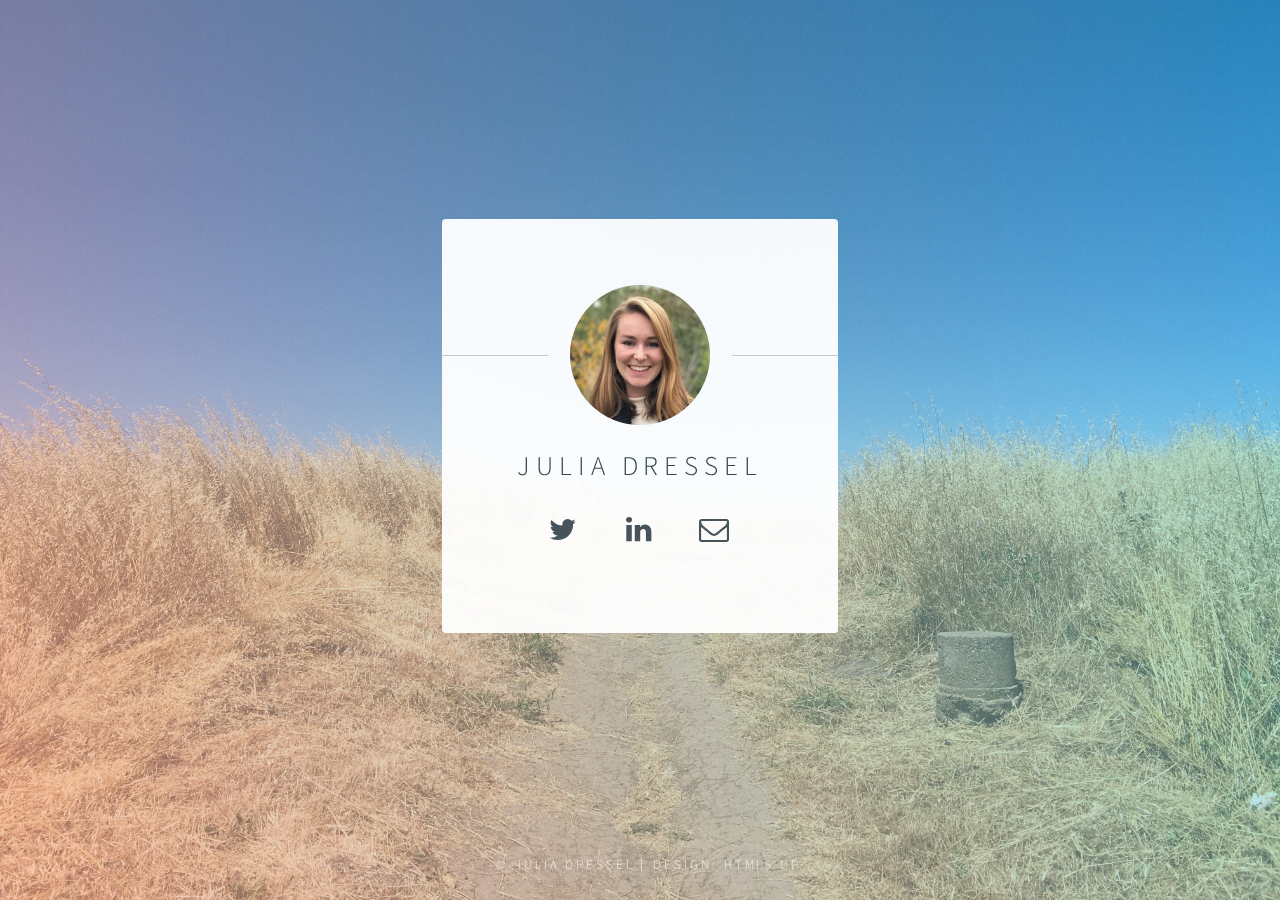
<file: index.html>
<!DOCTYPE HTML>
<!--
	Identity by HTML5 UP
	html5up.net | @ajlkn
	Free for personal and commercial use under the CCA 3.0 license (html5up.net/license)
-->
<html>
	<head>
		<title>Julia Dressel</title>
		<meta charset="utf-8" />
		<meta name="viewport" content="width=device-width, initial-scale=1, user-scalable=no" />
		<link rel="stylesheet" href="assets/css/main.css" />
		<link rel="shortcut icon" type="image/png" href="images/favicon.png"/>
		<noscript><link rel="stylesheet" href="assets/css/noscript.css" /></noscript>
	</head>
	<body class="is-preload">

		<!-- Wrapper -->
			<div id="wrapper">

				<!-- Main -->
					<section id="main">
						<header>
							<span class="avatar"><img src="images/avatar.jpg" alt="" /></span>
							<h1>Julia Dressel</h1>
						</header>

						<footer>
							<ul class="icons">
								<li><a href="https://twitter.com/juliadressel" class="fab fa-twitter"><span class="label">Twitter</span></a></li>
								<li><a href="https://www.linkedin.com/in/julia-dressel/" class="icon fa-linkedin"><span class="label">LinkedIn</span></a></li>
								<li><a href="mailto:julia.dressel11@gmail.com" class="fa-envelope-o"><span class="label">Email</span></a></li>
							</ul>
						</footer>
					</section>

				<!-- Footer -->
					<footer id="footer">
						<ul class="copyright">
							<li>&copy; Julia Dressel</li><li>Design: <a href="http://html5up.net">HTML5 UP</a></li>
						</ul>
					</footer>

			</div>

		<!-- Scripts -->
			<script>
				if ('addEventListener' in window) {
					window.addEventListener('load', function() { document.body.className = document.body.className.replace(/\bis-preload\b/, ''); });
					document.body.className += (navigator.userAgent.match(/(MSIE|rv:11\.0)/) ? ' is-ie' : '');
				}
			</script>

	</body>
</html>
</file>
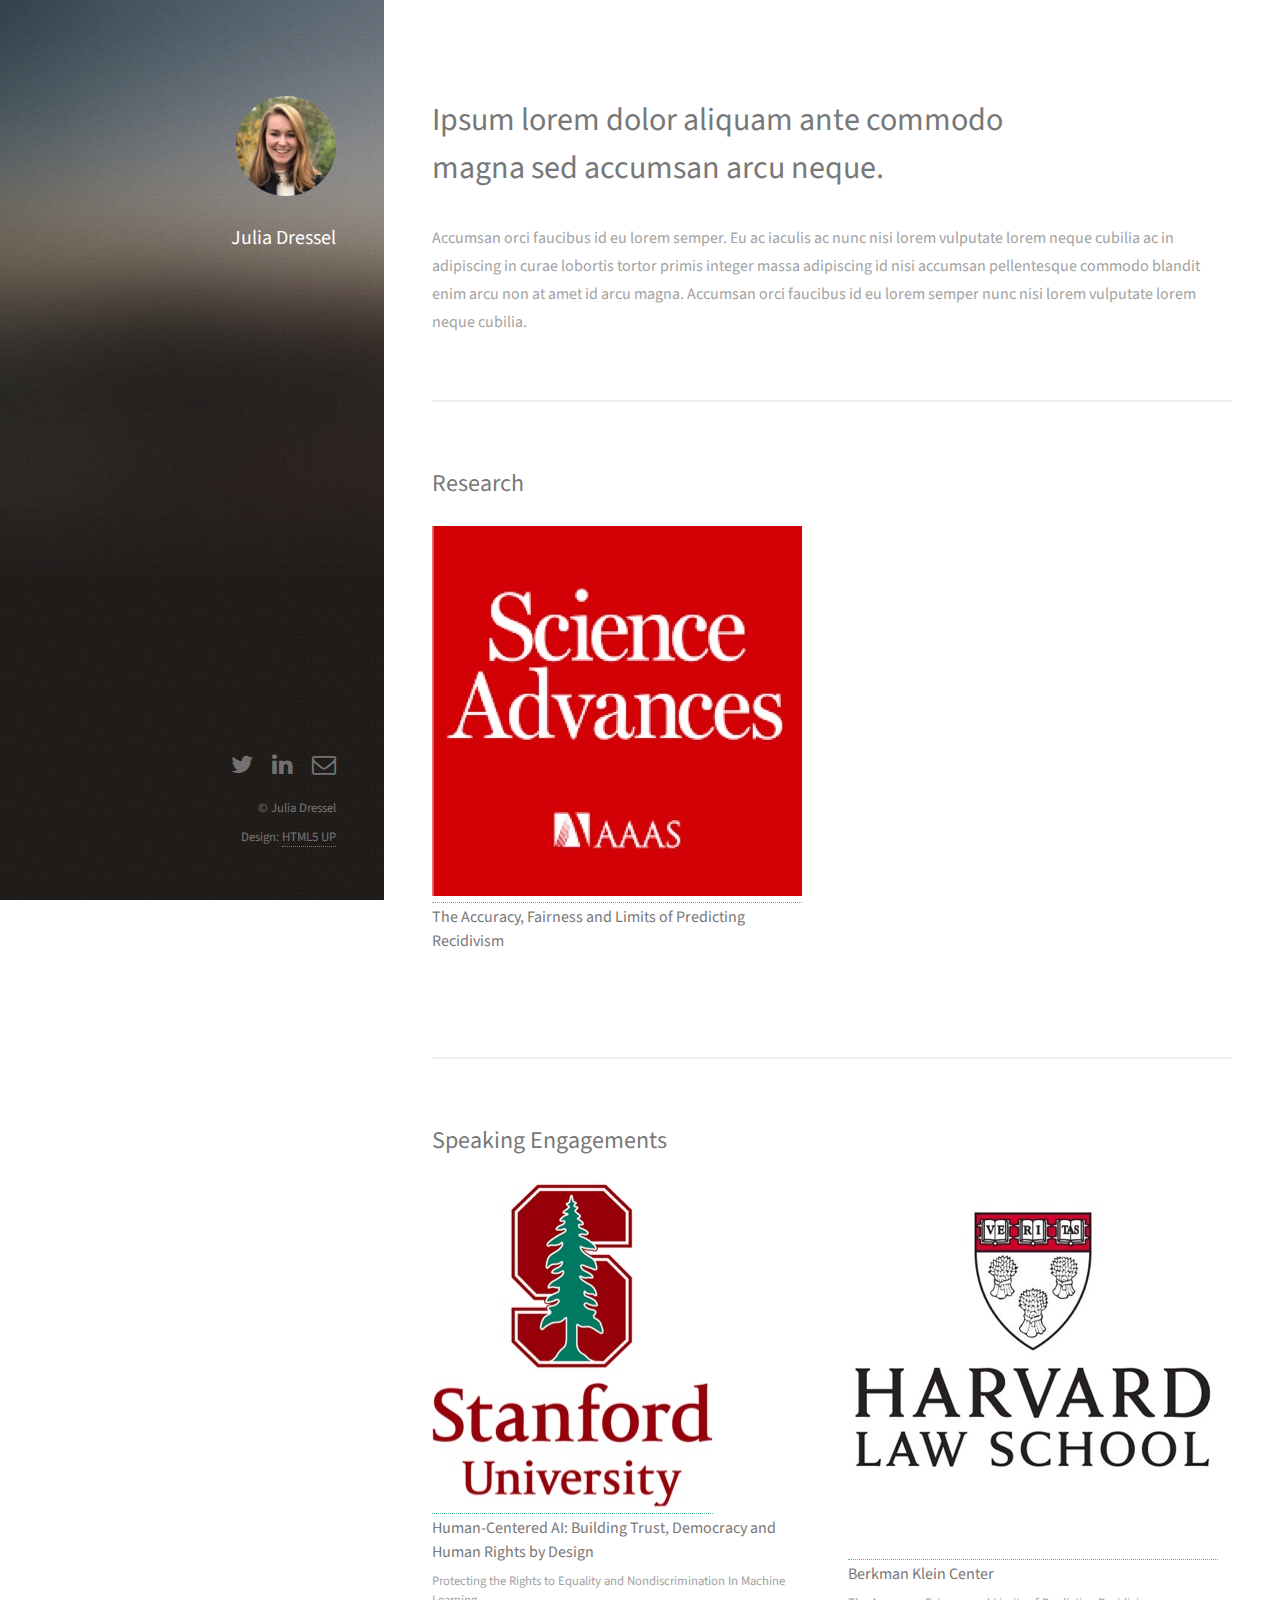
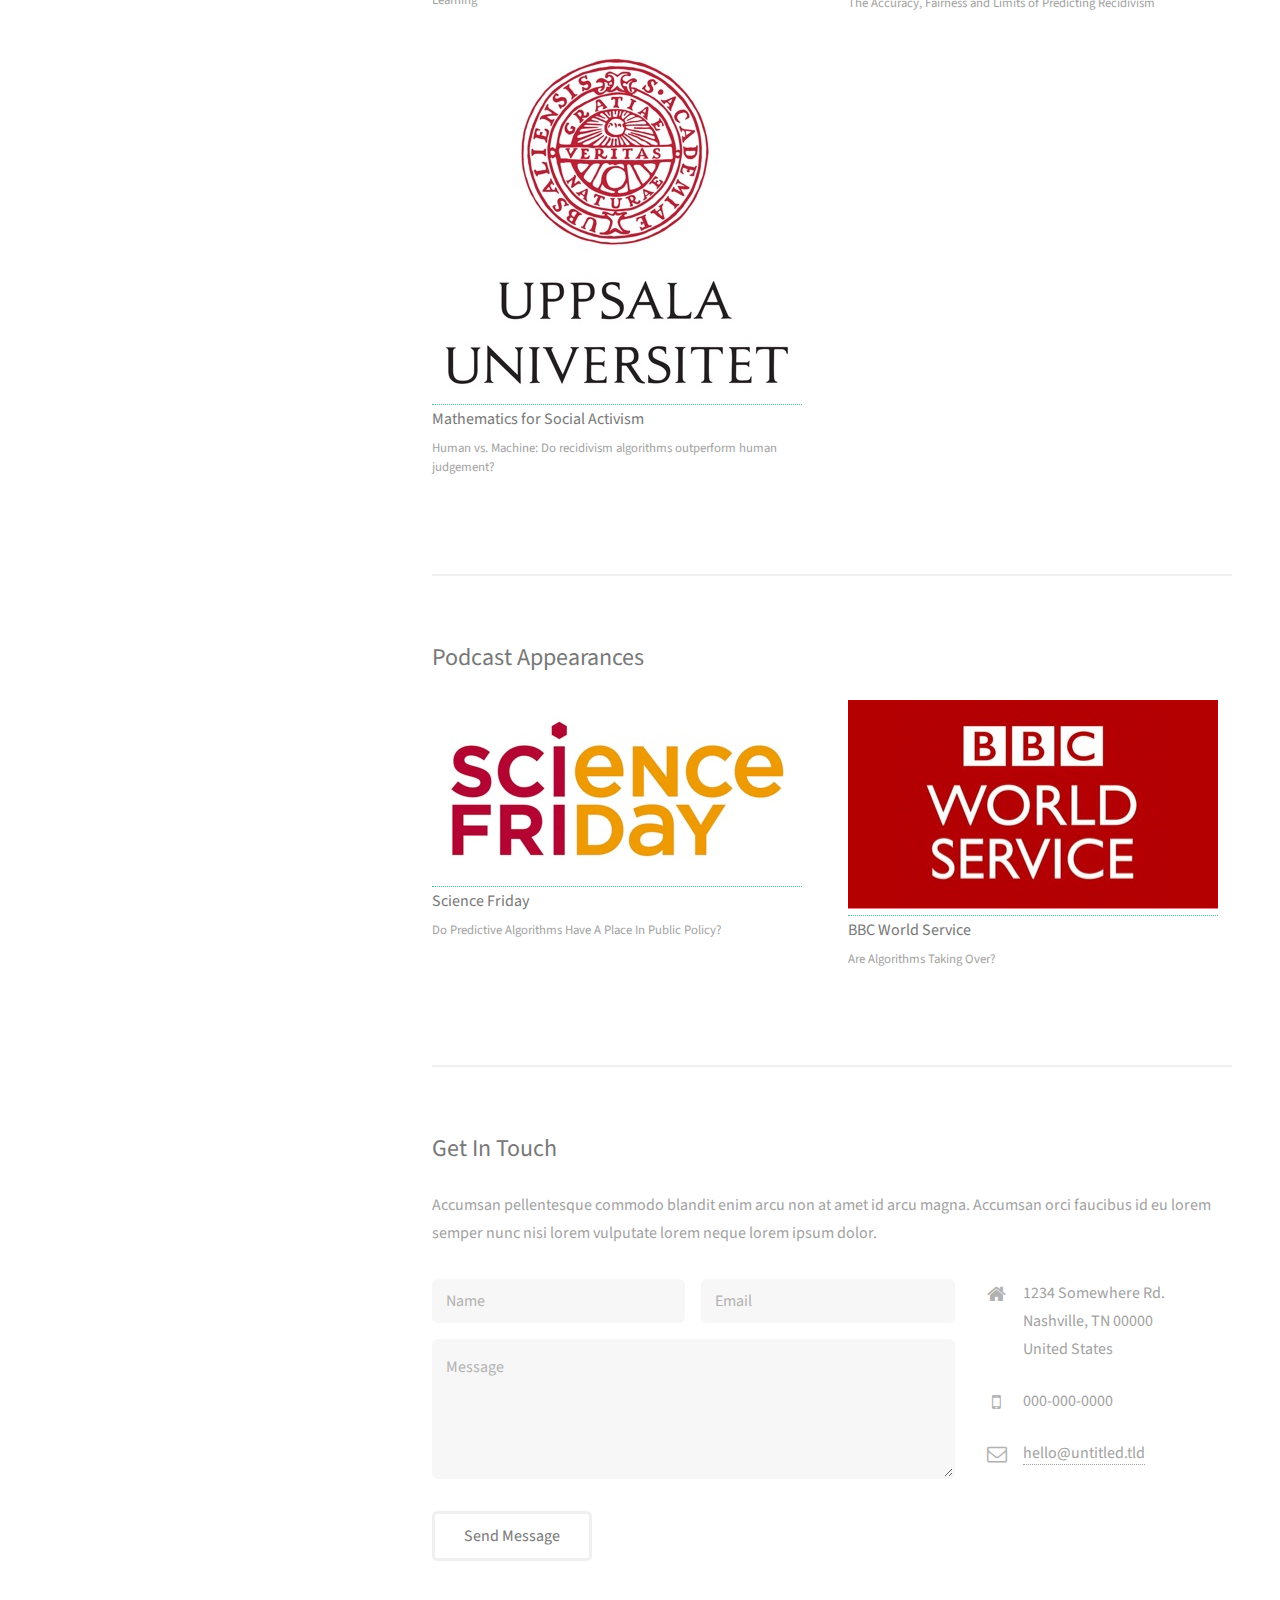
<file: dev/index.html>
<!DOCTYPE HTML>
<!--
Strata by HTML5 UP
html5up.net | @ajlkn
Free for personal and commercial use under the CCA 3.0 license (html5up.net/license)
-->
<html>
<head>
	<title>Julia Dressel</title>
	<meta charset="utf-8" />
	<meta name="viewport" content="width=device-width, initial-scale=1, user-scalable=no" />
	<link rel="stylesheet" href="assets/css/main.css" />
	<link rel="shortcut icon" type="image/png" href="images/favicon.png"/>
</head>
<body class="is-preload">

	<!-- Header -->
	<header id="header">
		<div class="inner">
			<a class="image avatar"><img src="images/avatar.jpg" alt="" /></a>
			<h1><strong>Julia Dressel</strong></h1>
		</div>
	</header>

	<!-- Main -->
	<div id="main">

		<!-- Intro -->
		<section id="intro">
			<header class="major">
				<h2>Ipsum lorem dolor aliquam ante commodo<br />
					magna sed accumsan arcu neque.</h2>
				</header>
				<p>Accumsan orci faucibus id eu lorem semper. Eu ac iaculis ac nunc nisi lorem vulputate lorem neque cubilia ac in adipiscing in curae lobortis tortor primis integer massa adipiscing id nisi accumsan pellentesque commodo blandit enim arcu non at amet id arcu magna. Accumsan orci faucibus id eu lorem semper nunc nisi lorem vulputate lorem neque cubilia.</p>
		</section>

			<!-- Research -->
			<section id="research">
				<h2>Research</h2>
				<div class="row">
					<article class="col-6 col-12-xsmall work-item">
						<a href="http://advances.sciencemag.org/content/4/1/eaao5580"><img src="images/thumbs/sciadv_logo.jpg" alt="" /></a>
						<h3>The Accuracy, Fairness and Limits of Predicting Recidivism</h3>
					</article>
				</div>
			</section>

			<!-- Speaking Engagements -->
			<section id="speakingEngagements">
				<h2>Speaking Engagements</h2>
				<div class="row">
					<article class="col-6 col-12-xsmall work-item">
						<a href="https://cddrl.fsi.stanford.edu/global-digital-policy-incubator/content/building-trust-ai-xprize-and-gdpi"><img src="images/thumbs/stanford_logo.jpg" alt="" /></a>
						<h3>Human-Centered AI: Building Trust, Democracy and Human Rights by Design</h3>
						<p>Protecting the Rights to Equality and Nondiscrimination In Machine Learning</p>
					</article>
					<article class="col-6 col-12-xsmall work-item">
						<a href="https://cyber.harvard.edu/events/2018/luncheon/03/Dressel"><img src="images/thumbs/HLS_logo.jpg" alt="" /></a>
						<h3>Berkman Klein Center</h3>
						<p>The Accuracy, Fairness and Limits of Predicting Recidivism</p>
					</article>
					<article class="col-6 col-12-xsmall work-item">
						<a href="http://www.math.uu.se/math.uu.se/department-of-mathematics/cim/activities/math-for-social-activism"><img src="images/thumbs/UU_logo.jpg" alt="" /></a>
						<h3>Mathematics for Social Activism</h3>
						<p>Human vs. Machine: Do recidivism algorithms outperform human judgement?</p>
					</article>
				</div>
			</section>

			<!-- Podcasts -->
			<section id="podcasts">
				<h2>Podcast Appearances</h2>
				<div class="row">
					<article class="col-6 col-12-xsmall work-item">
						<a href="https://www.sciencefriday.com/segments/do-predictive-algorithms-have-a-place-in-public-policy/"><img src="images/thumbs/scifri_logo.jpg" alt="" /></a>
						<h3>Science Friday</h3>
						<p>Do Predictive Algorithms Have A Place In Public Policy?</p>
					</article>
					<article class="col-6 col-12-xsmall work-item">
						<a href="https://www.bbc.co.uk/programmes/w3cswgkq"><img src="images/thumbs/bbc_logo.jpg" alt="" /></a>
						<h3>BBC World Service</h3>
						<p>Are Algorithms Taking Over?</p>
					</article>
				</div>
			</section>

			<!-- Get In Touch -->
			<section id="getInTouch">
				<h2>Get In Touch</h2>
				<p>Accumsan pellentesque commodo blandit enim arcu non at amet id arcu magna. Accumsan orci faucibus id eu lorem semper nunc nisi lorem vulputate lorem neque lorem ipsum dolor.</p>
				<div class="row">
					<div class="col-8 col-12-small">
						<form method="post" action="#">
							<div class="row gtr-uniform gtr-50">
								<div class="col-6 col-12-xsmall"><input type="text" name="name" id="name" placeholder="Name" /></div>
								<div class="col-6 col-12-xsmall"><input type="email" name="email" id="email" placeholder="Email" /></div>
								<div class="col-12"><textarea name="message" id="message" placeholder="Message" rows="4"></textarea></div>
							</div>
						</form>
						<ul class="actions">
							<li><input type="submit" value="Send Message" /></li>
						</ul>
					</div>
					<div class="col-4 col-12-small">
						<ul class="labeled-icons">
							<li>
								<h3 class="icon fa-home"><span class="label">Address</span></h3>
								1234 Somewhere Rd.<br />
								Nashville, TN 00000<br />
								United States
							</li>
							<li>
								<h3 class="icon fa-mobile"><span class="label">Phone</span></h3>
								000-000-0000
							</li>
							<li>
								<h3 class="icon fa-envelope-o"><span class="label">Email</span></h3>
								<a href="#">hello@untitled.tld</a>
							</li>
						</ul>
					</div>
				</div>
			</section>

			<!-- Four -->
			<!--
			<section id="four">
			<h2>Elements</h2>

			<section>
			<h4>Text</h4>
			<p>This is <b>bold</b> and this is <strong>strong</strong>. This is <i>italic</i> and this is <em>emphasized</em>.
			This is <sup>superscript</sup> text and this is <sub>subscript</sub> text.
			This is <u>underlined</u> and this is code: <code>for (;;) { ... }</code>. Finally, <a href="#">this is a link</a>.</p>
			<hr />
			<header>
			<h4>Heading with a Subtitle</h4>
			<p>Lorem ipsum dolor sit amet nullam id egestas urna aliquam</p>
		</header>
		<p>Nunc lacinia ante nunc ac lobortis. Interdum adipiscing gravida odio porttitor sem non mi integer non faucibus ornare mi ut ante amet placerat aliquet. Volutpat eu sed ante lacinia sapien lorem accumsan varius montes viverra nibh in adipiscing blandit tempus accumsan.</p>
		<header>
		<h5>Heading with a Subtitle</h5>
		<p>Lorem ipsum dolor sit amet nullam id egestas urna aliquam</p>
	</header>
	<p>Nunc lacinia ante nunc ac lobortis. Interdum adipiscing gravida odio porttitor sem non mi integer non faucibus ornare mi ut ante amet placerat aliquet. Volutpat eu sed ante lacinia sapien lorem accumsan varius montes viverra nibh in adipiscing blandit tempus accumsan.</p>
	<hr />
	<h2>Heading Level 2</h2>
	<h3>Heading Level 3</h3>
	<h4>Heading Level 4</h4>
	<h5>Heading Level 5</h5>
	<h6>Heading Level 6</h6>
	<hr />
	<h5>Blockquote</h5>
	<blockquote>Fringilla nisl. Donec accumsan interdum nisi, quis tincidunt felis sagittis eget tempus euismod. Vestibulum ante ipsum primis in faucibus vestibulum. Blandit adipiscing eu felis iaculis volutpat ac adipiscing accumsan faucibus. Vestibulum ante ipsum primis in faucibus lorem ipsum dolor sit amet nullam adipiscing eu felis.</blockquote>
	<h5>Preformatted</h5>
	<pre><code>i = 0;

	while (!deck.isInOrder()) {
	print 'Iteration ' + i;
	deck.shuffle();
	i++;
}

print 'It took ' + i + ' iterations to sort the deck.';</code></pre>
</section>

<section>
<h4>Lists</h4>
<div class="row">
<div class="col-6 col-12-xsmall">
<h5>Unordered</h5>
<ul>
<li>Dolor pulvinar etiam magna etiam.</li>
<li>Sagittis adipiscing lorem eleifend.</li>
<li>Felis enim feugiat dolore viverra.</li>
</ul>
<h5>Alternate</h5>
<ul class="alt">
<li>Dolor pulvinar etiam magna etiam.</li>
<li>Sagittis adipiscing lorem eleifend.</li>
<li>Felis enim feugiat dolore viverra.</li>
</ul>
</div>
<div class="col-6 col-12-xsmall">
<h5>Ordered</h5>
<ol>
<li>Dolor pulvinar etiam magna etiam.</li>
<li>Etiam vel felis at lorem sed viverra.</li>
<li>Felis enim feugiat dolore viverra.</li>
<li>Dolor pulvinar etiam magna etiam.</li>
<li>Etiam vel felis at lorem sed viverra.</li>
<li>Felis enim feugiat dolore viverra.</li>
</ol>
<h5>Icons</h5>
<ul class="icons">
<li><a href="#" class="icon fa-twitter"><span class="label">Twitter</span></a></li>
<li><a href="#" class="icon fa-facebook"><span class="label">Facebook</span></a></li>
<li><a href="#" class="icon fa-instagram"><span class="label">Instagram</span></a></li>
<li><a href="#" class="icon fa-github"><span class="label">Github</span></a></li>
<li><a href="#" class="icon fa-dribbble"><span class="label">Dribbble</span></a></li>
<li><a href="#" class="icon fa-tumblr"><span class="label">Tumblr</span></a></li>
</ul>
</div>
</div>
<h5>Actions</h5>
<ul class="actions">
<li><a href="#" class="button primary">Default</a></li>
<li><a href="#" class="button">Default</a></li>
</ul>
<ul class="actions small">
<li><a href="#" class="button primary small">Small</a></li>
<li><a href="#" class="button small">Small</a></li>
</ul>
<div class="row">
<div class="col-6 col-12-small">
<ul class="actions stacked">
<li><a href="#" class="button primary">Default</a></li>
<li><a href="#" class="button">Default</a></li>
</ul>
</div>
<div class="col-6 col-12-small">
<ul class="actions stacked">
<li><a href="#" class="button primary small">Small</a></li>
<li><a href="#" class="button small">Small</a></li>
</ul>
</div>
<div class="col-6 col-12-small">
<ul class="actions stacked">
<li><a href="#" class="button primary fit">Default</a></li>
<li><a href="#" class="button fit">Default</a></li>
</ul>
</div>
<div class="col-6 col-12-small">
<ul class="actions stacked">
<li><a href="#" class="button primary small fit">Small</a></li>
<li><a href="#" class="button small fit">Small</a></li>
</ul>
</div>
</div>
</section>

<section>
<h4>Table</h4>
<h5>Default</h5>
<div class="table-wrapper">
<table>
<thead>
<tr>
<th>Name</th>
<th>Description</th>
<th>Price</th>
</tr>
</thead>
<tbody>
<tr>
<td>Item One</td>
<td>Ante turpis integer aliquet porttitor.</td>
<td>29.99</td>
</tr>
<tr>
<td>Item Two</td>
<td>Vis ac commodo adipiscing arcu aliquet.</td>
<td>19.99</td>
</tr>
<tr>
<td>Item Three</td>
<td> Morbi faucibus arcu accumsan lorem.</td>
<td>29.99</td>
</tr>
<tr>
<td>Item Four</td>
<td>Vitae integer tempus condimentum.</td>
<td>19.99</td>
</tr>
<tr>
<td>Item Five</td>
<td>Ante turpis integer aliquet porttitor.</td>
<td>29.99</td>
</tr>
</tbody>
<tfoot>
<tr>
<td colspan="2"></td>
<td>100.00</td>
</tr>
</tfoot>
</table>
</div>

<h5>Alternate</h5>
<div class="table-wrapper">
<table class="alt">
<thead>
<tr>
<th>Name</th>
<th>Description</th>
<th>Price</th>
</tr>
</thead>
<tbody>
<tr>
<td>Item One</td>
<td>Ante turpis integer aliquet porttitor.</td>
<td>29.99</td>
</tr>
<tr>
<td>Item Two</td>
<td>Vis ac commodo adipiscing arcu aliquet.</td>
<td>19.99</td>
</tr>
<tr>
<td>Item Three</td>
<td> Morbi faucibus arcu accumsan lorem.</td>
<td>29.99</td>
</tr>
<tr>
<td>Item Four</td>
<td>Vitae integer tempus condimentum.</td>
<td>19.99</td>
</tr>
<tr>
<td>Item Five</td>
<td>Ante turpis integer aliquet porttitor.</td>
<td>29.99</td>
</tr>
</tbody>
<tfoot>
<tr>
<td colspan="2"></td>
<td>100.00</td>
</tr>
</tfoot>
</table>
</div>
</section>

<section>
<h4>Buttons</h4>
<ul class="actions">
<li><a href="#" class="button primary">Primary</a></li>
<li><a href="#" class="button">Default</a></li>
</ul>
<ul class="actions">
<li><a href="#" class="button large">Large</a></li>
<li><a href="#" class="button">Default</a></li>
<li><a href="#" class="button small">Small</a></li>
</ul>
<ul class="actions fit">
<li><a href="#" class="button primary fit">Fit</a></li>
<li><a href="#" class="button fit">Fit</a></li>
</ul>
<ul class="actions fit small">
<li><a href="#" class="button primary fit small">Fit + Small</a></li>
<li><a href="#" class="button fit small">Fit + Small</a></li>
</ul>
<ul class="actions">
<li><a href="#" class="button primary icon fa-download">Icon</a></li>
<li><a href="#" class="button icon fa-download">Icon</a></li>
</ul>
<ul class="actions">
<li><span class="button primary disabled">Primary</span></li>
<li><span class="button disabled">Default</span></li>
</ul>
</section>

<section>
<h4>Form</h4>
<form method="post" action="#">
<div class="row gtr-uniform gtr-50">
<div class="col-6 col-12-xsmall">
<input type="text" name="demo-name" id="demo-name" value="" placeholder="Name" />
</div>
<div class="col-6 col-12-xsmall">
<input type="email" name="demo-email" id="demo-email" value="" placeholder="Email" />
</div>
<div class="col-12">
<select name="demo-category" id="demo-category">
<option value="">- Category -</option>
<option value="1">Manufacturing</option>
<option value="1">Shipping</option>
<option value="1">Administration</option>
<option value="1">Human Resources</option>
</select>
</div>
<div class="col-4 col-12-small">
<input type="radio" id="demo-priority-low" name="demo-priority" checked>
<label for="demo-priority-low">Low Priority</label>
</div>
<div class="col-4 col-12-small">
<input type="radio" id="demo-priority-normal" name="demo-priority">
<label for="demo-priority-normal">Normal Priority</label>
</div>
<div class="col-4 col-12-small">
<input type="radio" id="demo-priority-high" name="demo-priority">
<label for="demo-priority-high">High Priority</label>
</div>
<div class="col-6 col-12-small">
<input type="checkbox" id="demo-copy" name="demo-copy">
<label for="demo-copy">Email me a copy of this message</label>
</div>
<div class="col-6 col-12-small">
<input type="checkbox" id="demo-human" name="demo-human" checked>
<label for="demo-human">I am a human and not a robot</label>
</div>
<div class="col-12">
<textarea name="demo-message" id="demo-message" placeholder="Enter your message" rows="6"></textarea>
</div>
<div class="col-12">
<ul class="actions">
<li><input type="submit" value="Send Message" class="primary" /></li>
<li><input type="reset" value="Reset" /></li>
</ul>
</div>
</div>
</form>
</section>

<section>
<h4>Image</h4>
<h5>Fit</h5>
<div class="box alt">
<div class="row gtr-50 gtr-uniform">
<div class="col-12"><span class="image fit"><img src="images/fulls/05.jpg" alt="" /></span></div>
<div class="col-4"><span class="image fit"><img src="images/thumbs/01.jpg" alt="" /></span></div>
<div class="col-4"><span class="image fit"><img src="images/thumbs/02.jpg" alt="" /></span></div>
<div class="col-4"><span class="image fit"><img src="images/thumbs/03.jpg" alt="" /></span></div>
<div class="col-4"><span class="image fit"><img src="images/thumbs/04.jpg" alt="" /></span></div>
<div class="col-4"><span class="image fit"><img src="images/thumbs/05.jpg" alt="" /></span></div>
<div class="col-4"><span class="image fit"><img src="images/thumbs/06.jpg" alt="" /></span></div>
<div class="col-4"><span class="image fit"><img src="images/thumbs/03.jpg" alt="" /></span></div>
<div class="col-4"><span class="image fit"><img src="images/thumbs/02.jpg" alt="" /></span></div>
<div class="col-4"><span class="image fit"><img src="images/thumbs/01.jpg" alt="" /></span></div>
</div>
</div>
<h5>Left &amp; Right</h5>
<p><span class="image left"><img src="images/avatar.jpg" alt="" /></span>Fringilla nisl. Donec accumsan interdum nisi, quis tincidunt felis sagittis eget. tempus euismod. Vestibulum ante ipsum primis in faucibus vestibulum. Blandit adipiscing eu felis iaculis volutpat ac adipiscing accumsan eu faucibus. Integer ac pellentesque praesent tincidunt felis sagittis eget. tempus euismod. Vestibulum ante ipsum primis in faucibus vestibulum. Blandit adipiscing eu felis iaculis volutpat ac adipiscing accumsan eu faucibus. Integer ac pellentesque praesent. Donec accumsan interdum nisi, quis tincidunt felis sagittis eget. tempus euismod. Vestibulum ante ipsum primis in faucibus vestibulum. Blandit adipiscing eu felis iaculis volutpat ac adipiscing accumsan eu faucibus. Integer ac pellentesque praesent tincidunt felis sagittis eget. tempus euismod. Vestibulum ante ipsum primis in faucibus vestibulum. Blandit adipiscing eu felis iaculis volutpat ac adipiscing accumsan eu faucibus. Integer ac pellentesque praesent.</p>
<p><span class="image right"><img src="images/avatar.jpg" alt="" /></span>Fringilla nisl. Donec accumsan interdum nisi, quis tincidunt felis sagittis eget. tempus euismod. Vestibulum ante ipsum primis in faucibus vestibulum. Blandit adipiscing eu felis iaculis volutpat ac adipiscing accumsan eu faucibus. Integer ac pellentesque praesent tincidunt felis sagittis eget. tempus euismod. Vestibulum ante ipsum primis in faucibus vestibulum. Blandit adipiscing eu felis iaculis volutpat ac adipiscing accumsan eu faucibus. Integer ac pellentesque praesent. Donec accumsan interdum nisi, quis tincidunt felis sagittis eget. tempus euismod. Vestibulum ante ipsum primis in faucibus vestibulum. Blandit adipiscing eu felis iaculis volutpat ac adipiscing accumsan eu faucibus. Integer ac pellentesque praesent tincidunt felis sagittis eget. tempus euismod. Vestibulum ante ipsum primis in faucibus vestibulum. Blandit adipiscing eu felis iaculis volutpat ac adipiscing accumsan eu faucibus. Integer ac pellentesque praesent.</p>
</section>

</section>
-->

</div>

<!-- Footer -->
<footer id="footer">
	<div class="inner">
		<ul class="icons">
			<li><a href="https://twitter.com/juliadressel" class="icon fa-twitter"><span class="label">Twitter</span></a></li>
			<li><a href="https://www.linkedin.com/in/julia-dressel/" class="icon fa-linkedin"><span class="label">LinkedIn</span></a></li>
			<li><a href="mailto:julia.dressel11@gmail.com" class="icon fa-envelope-o"><span class="label">Email</span></a></li>
		</ul>
		<ul class="copyright">
			<li>&copy; Julia Dressel</li><li>Design: <a href="http://html5up.net">HTML5 UP</a></li>
		</ul>
	</div>
</footer>

<!-- Scripts -->
<script src="assets/js/jquery.min.js"></script>
<script src="assets/js/jquery.poptrox.min.js"></script>
<script src="assets/js/browser.min.js"></script>
<script src="assets/js/breakpoints.min.js"></script>
<script src="assets/js/util.js"></script>
<script src="assets/js/main.js"></script>

</body>
</html>
</file>
<file: assets/css/noscript.css>
/*
	Identity by HTML5 UP
	html5up.net | @ajlkn
	Free for personal and commercial use under the CCA 3.0 license (html5up.net/license)
*/

/* Basic */

	body:after {
		display: none;
	}

/* Main */

	#main {
		-moz-transform: none !important;
		-webkit-transform: none !important;
		-ms-transform: none !important;
		transform: none !important;
		opacity: 1 !important;
	}
</file>
<file: assets/css/main.css>
@import url(font-awesome.min.css);
@import url("https://fonts.googleapis.com/css?family=Source+Sans+Pro:300");

/*
	Identity by HTML5 UP
	html5up.net | @ajlkn
	Free for personal and commercial use under the CCA 3.0 license (html5up.net/license)
*/

/* Icon (alt) */

	html, body, div, span, applet, object,
	iframe, h1, h2, h3, h4, h5, h6, p, blockquote,
	pre, a, abbr, acronym, address, big, cite,
	code, del, dfn, em, img, ins, kbd, q, s, samp,
	small, strike, strong, sub, sup, tt, var, b,
	u, i, center, dl, dt, dd, ol, ul, li, fieldset,
	form, label, legend, table, caption, tbody,
	tfoot, thead, tr, th, td, article, aside,
	canvas, details, embed, figure, figcaption,
	footer, header, hgroup, menu, nav, output, ruby,
	section, summary, time, mark, audio, video {
		margin: 0;
		padding: 0;
		border: 0;
		font-size: 100%;
		font: inherit;
		vertical-align: baseline;
	}

	article, aside, details, figcaption, figure,
	footer, header, hgroup, menu, nav, section {
		display: block;
	}

	body {
		line-height: 1;
	}

	ol, ul {
		list-style: none;
	}

	blockquote, q {
		quotes: none;
	}

		blockquote:before, blockquote:after, q:before, q:after {
			content: '';
			content: none;
		}

	table {
		border-collapse: collapse;
		border-spacing: 0;
	}

	body {
		-webkit-text-size-adjust: none;
	}

	mark {
		background-color: transparent;
		color: inherit;
	}

	input::-moz-focus-inner {
		border: 0;
		padding: 0;
	}

	input, select, textarea {
		-moz-appearance: none;
		-webkit-appearance: none;
		-ms-appearance: none;
		appearance: none;
	}

/* Basic */

	@media screen and (max-width: 480px) {

		html, body {
			min-width: 320px;
		}

	}

	html {
		box-sizing: border-box;
	}

	*, *:before, *:after {
		box-sizing: inherit;
	}

	body.is-preload *, body.is-preload *:before, body.is-preload *:after {
		-moz-animation: none !important;
		-webkit-animation: none !important;
		-ms-animation: none !important;
		animation: none !important;
		-moz-transition: none !important;
		-webkit-transition: none !important;
		-ms-transition: none !important;
		transition: none !important;
	}

	html {
		height: 100%;
	}

	body {
		height: 100%;
		background-color: #ffffff;
		background-image: url("images/overlay.png"), -moz-linear-gradient(60deg, rgba(255, 165, 150, 0.5) 5%, rgba(0, 228, 255, 0.35)), url("../../images/bg.jpg");
		background-image: url("images/overlay.png"), -webkit-linear-gradient(60deg, rgba(255, 165, 150, 0.5) 5%, rgba(0, 228, 255, 0.35)), url("../../images/bg.jpg");
		background-image: url("images/overlay.png"), -ms-linear-gradient(60deg, rgba(255, 165, 150, 0.5) 5%, rgba(0, 228, 255, 0.35)), url("../../images/bg.jpg");
		background-image: url("images/overlay.png"), linear-gradient(60deg, rgba(255, 165, 150, 0.5) 5%, rgba(0, 228, 255, 0.35)), url("../../images/bg.jpg");
		background-repeat: repeat,			no-repeat,			no-repeat;
		background-size: 100px 100px, cover,				cover;
		background-position: top left,		center center,		bottom center;
		background-attachment: fixed,			fixed,				fixed;
	}

		body:after {
			content: '';
			display: block;
			position: fixed;
			top: 0;
			left: 0;
			width: 100%;
			height: inherit;
			opacity: 0;
			z-index: 1;
			background-color: #ffffff;
			background-image: url("images/overlay.png"), -moz-linear-gradient(60deg, rgba(255, 165, 150, 0.5) 5%, rgba(0, 228, 255, 0.35));
			background-image: url("images/overlay.png"), -webkit-linear-gradient(60deg, rgba(255, 165, 150, 0.5) 5%, rgba(0, 228, 255, 0.35));
			background-image: url("images/overlay.png"), -ms-linear-gradient(60deg, rgba(255, 165, 150, 0.5) 5%, rgba(0, 228, 255, 0.35));
			background-image: url("images/overlay.png"), linear-gradient(60deg, rgba(255, 165, 150, 0.5) 5%, rgba(0, 228, 255, 0.35));
			background-repeat: repeat,			no-repeat;
			background-size: 100px 100px, cover;
			background-position: top left,		center center;
			-moz-transition: opacity 1.75s ease-out;
			-webkit-transition: opacity 1.75s ease-out;
			-ms-transition: opacity 1.75s ease-out;
			transition: opacity 1.75s ease-out;
		}

		body.is-preload:after {
			opacity: 1;
		}

/* Type */

	body, input, select, textarea {
		color: #414f57;
		font-family: "Source Sans Pro", Helvetica, sans-serif;
		font-size: 14pt;
		font-weight: 300;
		line-height: 2;
		letter-spacing: 0.2em;
		text-transform: uppercase;
	}

		@media screen and (max-width: 1680px) {

			body, input, select, textarea {
				font-size: 11pt;
			}

		}

		@media screen and (max-width: 480px) {

			body, input, select, textarea {
				font-size: 10pt;
				line-height: 1.75;
			}

		}

	a {
		-moz-transition: color 0.2s ease, border-color 0.2s ease;
		-webkit-transition: color 0.2s ease, border-color 0.2s ease;
		-ms-transition: color 0.2s ease, border-color 0.2s ease;
		transition: color 0.2s ease, border-color 0.2s ease;
		color: inherit;
		text-decoration: none;
	}

		a:before {
			-moz-transition: color 0.2s ease, text-shadow 0.2s ease;
			-webkit-transition: color 0.2s ease, text-shadow 0.2s ease;
			-ms-transition: color 0.2s ease, text-shadow 0.2s ease;
			transition: color 0.1s ease, text-shadow 0.1s ease;
		}

		a:hover {
			color: #67A3D6;
		}

	strong, b {
		color: #313f47;
	}

	em, i {
		font-style: italic;
	}

	p {
		margin: 0 0 1.5em 0;
	}

	h1, h2, h3, h4, h5, h6 {
		color: #313f47;
		line-height: 1.5;
		margin: 0 0 0.75em 0;
	}

		h1 a, h2 a, h3 a, h4 a, h5 a, h6 a {
			color: inherit;
			text-decoration: none;
		}

	h1 {
		font-size: 1.85em;
		letter-spacing: 0.22em;
		margin: 0 0 0.525em 0;
	}

	h2 {
		font-size: 1.25em;
	}

	h3 {
		font-size: 1em;
	}

	h4 {
		font-size: 1em;
	}

	h5 {
		font-size: 1em;
	}

	h6 {
		font-size: 1em;
	}

	@media screen and (max-width: 480px) {

		h1 {
			font-size: 1.65em;
		}

	}

	sub {
		font-size: 0.8em;
		position: relative;
		top: 0.5em;
	}

	sup {
		font-size: 0.8em;
		position: relative;
		top: -0.5em;
	}

	hr {
		border: 0;
		border-bottom: solid 1px #c8cccf;
		margin: 3em 0;
	}

/* Form */

	form {
		margin: 0 0 1.5em 0;
	}

		form > :last-child {
			margin-bottom: 0;
		}

		form > .fields {
			display: -moz-flex;
			display: -webkit-flex;
			display: -ms-flex;
			display: flex;
			-moz-flex-wrap: wrap;
			-webkit-flex-wrap: wrap;
			-ms-flex-wrap: wrap;
			flex-wrap: wrap;
			width: calc(100% + 2.25em);
			margin: -1.125em 0 1.5em -1.125em;
		}

			form > .fields > .field {
				-moz-flex-grow: 0;
				-webkit-flex-grow: 0;
				-ms-flex-grow: 0;
				flex-grow: 0;
				-moz-flex-shrink: 0;
				-webkit-flex-shrink: 0;
				-ms-flex-shrink: 0;
				flex-shrink: 0;
				padding: 1.125em 0 0 1.125em;
				width: calc(100% - 1.125em);
			}

				form > .fields > .field.half {
					width: calc(50% - 0.5625em);
				}

				form > .fields > .field.third {
					width: calc(100%/3 - 0.375em);
				}

				form > .fields > .field.quarter {
					width: calc(25% - 0.28125em);
				}

		@media screen and (max-width: 480px) {

			form > .fields {
				width: calc(100% + 2.25em);
				margin: -1.125em 0 1.5em -1.125em;
			}

				form > .fields > .field {
					padding: 1.125em 0 0 1.125em;
					width: calc(100% - 1.125em);
				}

					form > .fields > .field.half {
						width: calc(100% - 1.125em);
					}

					form > .fields > .field.third {
						width: calc(100% - 1.125em);
					}

					form > .fields > .field.quarter {
						width: calc(100% - 1.125em);
					}

		}

	label {
		color: #313f47;
		display: block;
		font-size: 0.9em;
		margin: 0 0 0.75em 0;
	}

	input[type="text"],
	input[type="password"],
	input[type="email"],
	input[type="tel"],
	select,
	textarea {
		-moz-appearance: none;
		-webkit-appearance: none;
		-ms-appearance: none;
		appearance: none;
		border-radius: 4px;
		border: solid 1px #c8cccf;
		color: inherit;
		display: block;
		outline: 0;
		padding: 0 1em;
		text-decoration: none;
		width: 100%;
	}

		input[type="text"]:invalid,
		input[type="password"]:invalid,
		input[type="email"]:invalid,
		input[type="tel"]:invalid,
		select:invalid,
		textarea:invalid {
			box-shadow: none;
		}

		input[type="text"]:focus,
		input[type="password"]:focus,
		input[type="email"]:focus,
		input[type="tel"]:focus,
		select:focus,
		textarea:focus {
			border-color: #ff7496;
		}

	select {
		background-image: url("data:image/svg+xml;charset=utf8,%3Csvg xmlns='http://www.w3.org/2000/svg' width='40' height='40' preserveAspectRatio='none' viewBox='0 0 40 40'%3E%3Cpath d='M9.4,12.3l10.4,10.4l10.4-10.4c0.2-0.2,0.5-0.4,0.9-0.4c0.3,0,0.6,0.1,0.9,0.4l3.3,3.3c0.2,0.2,0.4,0.5,0.4,0.9 c0,0.4-0.1,0.6-0.4,0.9L20.7,31.9c-0.2,0.2-0.5,0.4-0.9,0.4c-0.3,0-0.6-0.1-0.9-0.4L4.3,17.3c-0.2-0.2-0.4-0.5-0.4-0.9 c0-0.4,0.1-0.6,0.4-0.9l3.3-3.3c0.2-0.2,0.5-0.4,0.9-0.4S9.1,12.1,9.4,12.3z' fill='%23c8cccf' /%3E%3C/svg%3E");
		background-size: 1.25rem;
		background-repeat: no-repeat;
		background-position: calc(100% - 1rem) center;
		height: 2.75em;
		padding-right: 2.75em;
		text-overflow: ellipsis;
	}

		select option {
			color: #313f47;
			background: #ffffff;
		}

		select:focus::-ms-value {
			background-color: transparent;
		}

		select::-ms-expand {
			display: none;
		}

	input[type="text"],
	input[type="password"],
	input[type="email"],
	select {
		height: 2.75em;
	}

	textarea {
		padding: 0.75em 1em;
	}

	input[type="checkbox"],
	input[type="radio"] {
		-moz-appearance: none;
		-webkit-appearance: none;
		-ms-appearance: none;
		appearance: none;
		display: block;
		float: left;
		margin-right: -2em;
		opacity: 0;
		width: 1em;
		z-index: -1;
	}

		input[type="checkbox"] + label,
		input[type="radio"] + label {
			text-decoration: none;
			color: #414f57;
			cursor: pointer;
			display: inline-block;
			font-size: 1em;
			font-weight: 300;
			padding-left: 2.4em;
			padding-right: 0.75em;
			position: relative;
		}

			input[type="checkbox"] + label:before,
			input[type="radio"] + label:before {
				-moz-osx-font-smoothing: grayscale;
				-webkit-font-smoothing: antialiased;
				font-family: FontAwesome;
				font-style: normal;
				font-weight: normal;
				text-transform: none !important;
			}

			input[type="checkbox"] + label:before,
			input[type="radio"] + label:before {
				border-radius: 4px;
				border: solid 1px #c8cccf;
				content: '';
				display: inline-block;
				height: 1.65em;
				left: 0;
				line-height: 1.58125em;
				position: absolute;
				text-align: center;
				top: 0.15em;
				width: 1.65em;
			}

		input[type="checkbox"]:checked + label:before,
		input[type="radio"]:checked + label:before {
			color: #ff7496;
			content: '\f00c';
		}

		input[type="checkbox"]:focus + label:before,
		input[type="radio"]:focus + label:before {
			border-color: #ff7496;
		}

	input[type="checkbox"] + label:before {
		border-radius: 4px;
	}

	input[type="radio"] + label:before {
		border-radius: 100%;
	}

	::-webkit-input-placeholder {
		color: #616f77 !important;
		opacity: 1.0;
	}

	:-moz-placeholder {
		color: #616f77 !important;
		opacity: 1.0;
	}

	::-moz-placeholder {
		color: #616f77 !important;
		opacity: 1.0;
	}

	:-ms-input-placeholder {
		color: #616f77 !important;
		opacity: 1.0;
	}

/* Icon */

	.icon {
		text-decoration: none;
		position: relative;
		border-bottom: none;
	}

		.icon:before {
			-moz-osx-font-smoothing: grayscale;
			-webkit-font-smoothing: antialiased;
			font-family: FontAwesome;
			font-style: normal;
			font-weight: normal;
			text-transform: none !important;
		}

		.icon > .label {
			display: none;
		}

/* List */

	ol {
		list-style: decimal;
		margin: 0 0 1.5em 0;
		padding-left: 1.25em;
	}

		ol li {
			padding-left: 0.25em;
		}

	ul {
		list-style: disc;
		margin: 0 0 1.5em 0;
		padding-left: 1em;
	}

		ul li {
			padding-left: 0.5em;
		}

		ul.alt {
			list-style: none;
			padding-left: 0;
		}

			ul.alt li {
				border-top: solid 1px #c8cccf;
				padding: 0.5em 0;
			}

				ul.alt li:first-child {
					border-top: 0;
					padding-top: 0;
				}

	dl {
		margin: 0 0 1.5em 0;
	}

		dl dt {
			display: block;
			margin: 0 0 0.75em 0;
		}

		dl dd {
			margin-left: 1.5em;
		}

/* Actions */

	ul.actions {
		display: -moz-flex;
		display: -webkit-flex;
		display: -ms-flex;
		display: flex;
		cursor: default;
		list-style: none;
		margin-left: -0.75em;
		padding-left: 0;
	}

		ul.actions li {
			padding: 0 0 0 0.75em;
			vertical-align: middle;
		}

		ul.actions.special {
			-moz-justify-content: center;
			-webkit-justify-content: center;
			-ms-justify-content: center;
			justify-content: center;
			width: 100%;
			margin-left: 0;
		}

			ul.actions.special li:first-child {
				padding-left: 0;
			}

		ul.actions.stacked {
			-moz-flex-direction: column;
			-webkit-flex-direction: column;
			-ms-flex-direction: column;
			flex-direction: column;
			margin-left: 0;
		}

			ul.actions.stacked li {
				padding: 0.975em 0 0 0;
			}

				ul.actions.stacked li:first-child {
					padding-top: 0;
				}

		ul.actions.fit {
			width: calc(100% + 0.75em);
		}

			ul.actions.fit li {
				-moz-flex-grow: 1;
				-webkit-flex-grow: 1;
				-ms-flex-grow: 1;
				flex-grow: 1;
				-moz-flex-shrink: 1;
				-webkit-flex-shrink: 1;
				-ms-flex-shrink: 1;
				flex-shrink: 1;
				width: 100%;
			}

				ul.actions.fit li > * {
					width: 100%;
				}

			ul.actions.fit.stacked {
				width: 100%;
			}

		@media screen and (max-width: 480px) {

			ul.actions:not(.fixed) {
				-moz-flex-direction: column;
				-webkit-flex-direction: column;
				-ms-flex-direction: column;
				flex-direction: column;
				margin-left: 0;
				width: 100% !important;
			}

				ul.actions:not(.fixed) li {
					-moz-flex-grow: 1;
					-webkit-flex-grow: 1;
					-ms-flex-grow: 1;
					flex-grow: 1;
					-moz-flex-shrink: 1;
					-webkit-flex-shrink: 1;
					-ms-flex-shrink: 1;
					flex-shrink: 1;
					padding: 0.75em 0 0 0;
					text-align: center;
					width: 100%;
				}

					ul.actions:not(.fixed) li > * {
						width: 100%;
					}

					ul.actions:not(.fixed) li:first-child {
						padding-top: 0;
					}

					ul.actions:not(.fixed) li input[type="submit"],
					ul.actions:not(.fixed) li input[type="reset"],
					ul.actions:not(.fixed) li input[type="button"],
					ul.actions:not(.fixed) li button,
					ul.actions:not(.fixed) li .button {
						width: 100%;
					}

						ul.actions:not(.fixed) li input[type="submit"].icon:before,
						ul.actions:not(.fixed) li input[type="reset"].icon:before,
						ul.actions:not(.fixed) li input[type="button"].icon:before,
						ul.actions:not(.fixed) li button.icon:before,
						ul.actions:not(.fixed) li .button.icon:before {
							margin-left: -0.5rem;
						}

		}

/* Icons */

	ul.icons {
		cursor: default;
		list-style: none;
		padding-left: 0;
		margin-top: -0.675em;
	}

		ul.icons li {
			display: inline-block;
			padding: 0.675em 0.5em;
		}

			ul.icons li a {
				text-decoration: none;
				border-bottom: none;
				position: relative;
				text-align: center;
				text-indent: 3.75em;
				display: block;
				width: 3.75em;
				height: 3.75em;
				line-height: 3.75em;
				overflow: hidden;
				white-space: nowrap;
			}

				ul.icons li a:before {
					/-moz-osx-font-smoothing: grayscale;
					-webkit-font-smoothing: antialiased;
					font-family: FontAwesome;
					font-style: normal;
					font-weight: normal;
					text-transform: none !important;
				}

			/*	ul.icons li a:before {
					color: #ffffff;
					text-shadow: 1.25px 0px 0px #c8cccf, -1.25px 0px 0px #c8cccf, 0px 1.25px 0px #c8cccf, 0px -1.25px 0px #c8cccf;
				}

				ul.icons li a:hover:before {
					text-shadow: 1.25px 0px 0px #67A3D6, -1.25px 0px 0px #67A3D6, 0px 1.25px 0px #67A3D6, 0px -1.25px 0px #67A3D6;
				} */

				ul.icons li a:before {
					position: absolute;
					top: 0;
					left: 0;
					width: inherit;
					height: inherit;
					font-size: 1.85rem;
					line-height: inherit;
					text-align: center;
					text-indent: 0;
				}

				ul.icons li a:hover {
					border-color: #67A3D6;
				}

		@media screen and (max-width: 480px) {

			ul.icons li a:before {
				font-size: 1.5rem;
			}

		}

/* Button */

	input[type="submit"],
	input[type="reset"],
	input[type="button"],
	button,
	.button {
		-moz-appearance: none;
		-webkit-appearance: none;
		-ms-appearance: none;
		appearance: none;
		-moz-transition: background-color 0.2s ease-in-out, border-color 0.2s ease-in-out, color 0.2s ease-in-out;
		-webkit-transition: background-color 0.2s ease-in-out, border-color 0.2s ease-in-out, color 0.2s ease-in-out;
		-ms-transition: background-color 0.2s ease-in-out, border-color 0.2s ease-in-out, color 0.2s ease-in-out;
		transition: background-color 0.2s ease-in-out, border-color 0.2s ease-in-out, color 0.2s ease-in-out;
		display: inline-block;
		height: 2.75em;
		line-height: 2.75em;
		padding: 0 1.5em;
		background-color: transparent;
		border-radius: 4px;
		border: solid 1px #c8cccf;
		color: #414f57 !important;
		cursor: pointer;
		text-align: center;
		text-decoration: none;
		white-space: nowrap;
	}

		input[type="submit"]:hover,
		input[type="reset"]:hover,
		input[type="button"]:hover,
		button:hover,
		.button:hover {
			border-color: #67A3D6;
			color: #67A3D6 !important;
		}

		input[type="submit"].icon,
		input[type="reset"].icon,
		input[type="button"].icon,
		button.icon,
		.button.icon {
			padding-left: 1.35em;
		}

			input[type="submit"].icon:before,
			input[type="reset"].icon:before,
			input[type="button"].icon:before,
			button.icon:before,
			.button.icon:before {
				margin-right: 0.5em;
			}

		input[type="submit"].fit,
		input[type="reset"].fit,
		input[type="button"].fit,
		button.fit,
		.button.fit {
			width: 100%;
		}

		input[type="submit"].small,
		input[type="reset"].small,
		input[type="button"].small,
		button.small,
		.button.small {
			font-size: 0.8em;
		}

		input[type="submit"].large,
		input[type="reset"].large,
		input[type="button"].large,
		button.large,
		.button.large {
			font-size: 1.35em;
		}

		input[type="submit"].disabled, input[type="submit"]:disabled,
		input[type="reset"].disabled,
		input[type="reset"]:disabled,
		input[type="button"].disabled,
		input[type="button"]:disabled,
		button.disabled,
		button:disabled,
		.button.disabled,
		.button:disabled {
			pointer-events: none;
			opacity: 0.5;
		}

/* Main */

	#main {
		-moz-transform-origin: 50% 50%;
		-webkit-transform-origin: 50% 50%;
		-ms-transform-origin: 50% 50%;
		transform-origin: 50% 50%;
		-moz-transform: rotateX(0deg);
		-webkit-transform: rotateX(0deg);
		-ms-transform: rotateX(0deg);
		transform: rotateX(0deg);
		-moz-transition: opacity 1s ease, -moz-transform 1s ease;
		-webkit-transition: opacity 1s ease, -webkit-transform 1s ease;
		-ms-transition: opacity 1s ease, -ms-transform 1s ease;
		transition: opacity 1s ease, transform 1s ease;
		padding: 4.5em 3em 3em 3em ;
		background: #ffffff;
		border-radius: 4px;
		cursor: default;
		max-width: 100%;
		opacity: 0.95;
		position: relative;
		text-align: center;
		width: 27em;
	}

		#main .avatar {
			position: relative;
			display: block;
			margin-bottom: 1.5em;
		}

			#main .avatar img {
				display: block;
				margin: 0 auto;
				border-radius: 100%;
				box-shadow: 0 0 0 1.5em #ffffff;
			}

			#main .avatar:before {
				content: '';
				display: block;
				position: absolute;
				top: 50%;
				left: -3em;
				width: calc(100% + 6em);
				height: 1px;
				z-index: -1;
				background: #c8cccf;
			}

		@media screen and (max-width: 480px) {

			#main {
				padding: 4em 2em 2.5em 2em ;
				width: 100%;
			}

				#main .avatar:before {
					left: -2em;
					width: calc(100% + 4em);
				}

		}

		body.is-preload #main {
			-moz-transform: rotateX(15deg);
			-webkit-transform: rotateX(15deg);
			-ms-transform: rotateX(15deg);
			transform: rotateX(15deg);
			opacity: 0;
		}

/* Footer */

	#footer {
		-moz-align-self: -moz-flex-end;
		-webkit-align-self: -webkit-flex-end;
		-ms-align-self: -ms-flex-end;
		align-self: flex-end;
		width: 100%;
		padding: 1.5em 0 0 0;
		color: rgba(255, 255, 255, 0.75);
		cursor: default;
		text-align: center;
	}

		#footer .copyright {
			margin: 0;
			padding: 0;
			font-size: 0.9em;
			list-style: none;
		}

			#footer .copyright li {
				display: inline-block;
				margin: 0 0 0 0.45em;
				padding: 0 0 0 0.85em;
				border-left: solid 1px rgba(255, 255, 255, 0.5);
				line-height: 1;
			}

				#footer .copyright li:first-child {
					border-left: 0;
				}

/* Wrapper */

	#wrapper {
		display: -moz-flex;
		display: -webkit-flex;
		display: -ms-flex;
		display: flex;
		-moz-align-items: center;
		-webkit-align-items: center;
		-ms-align-items: center;
		align-items: center;
		-moz-justify-content: space-between;
		-webkit-justify-content: space-between;
		-ms-justify-content: space-between;
		justify-content: space-between;
		-moz-flex-direction: column;
		-webkit-flex-direction: column;
		-ms-flex-direction: column;
		flex-direction: column;
		-moz-perspective: 1000px;
		-webkit-perspective: 1000px;
		-ms-perspective: 1000px;
		perspective: 1000px;
		position: relative;
		min-height: 100%;
		padding: 1.5em;
		z-index: 2;
	}

		#wrapper > * {
			z-index: 1;
		}

		#wrapper:before {
			content: '';
			display: block;
		}

		@media screen and (max-width: 360px) {

			#wrapper {
				padding: 0.75em;
			}

		}

		body.is-ie #wrapper {
			height: 100%;
		}
</file>
<file: dev/assets/css/main.css>
@import url("font-awesome.min.css");
@import url("https://fonts.googleapis.com/css?family=Source+Sans+Pro:400,400italic");

/*
	Strata by HTML5 UP
	html5up.net | @ajlkn
	Free for personal and commercial use under the CCA 3.0 license (html5up.net/license)
*/

html, body, div, span, applet, object,
iframe, h1, h2, h3, h4, h5, h6, p, blockquote,
pre, a, abbr, acronym, address, big, cite,
code, del, dfn, em, img, ins, kbd, q, s, samp,
small, strike, strong, sub, sup, tt, var, b,
u, i, center, dl, dt, dd, ol, ul, li, fieldset,
form, label, legend, table, caption, tbody,
tfoot, thead, tr, th, td, article, aside,
canvas, details, embed, figure, figcaption,
footer, header, hgroup, menu, nav, output, ruby,
section, summary, time, mark, audio, video {
	margin: 0;
	padding: 0;
	border: 0;
	font-size: 100%;
	font: inherit;
	vertical-align: baseline;}

article, aside, details, figcaption, figure,
footer, header, hgroup, menu, nav, section {
	display: block;}

body {
	line-height: 1;
}

ol, ul {
	list-style: none;
}

blockquote, q {
	quotes: none;
}

	blockquote:before, blockquote:after, q:before, q:after {
		content: '';
		content: none;
	}

table {
	border-collapse: collapse;
	border-spacing: 0;
}

body {
	-webkit-text-size-adjust: none;
}

mark {
	background-color: transparent;
	color: inherit;
}

input::-moz-focus-inner {
	border: 0;
	padding: 0;
}

input, select, textarea {
	-moz-appearance: none;
	-webkit-appearance: none;
	-ms-appearance: none;
	appearance: none;
}

/* Basic */

	html {
		box-sizing: border-box;
	}

	*, *:before, *:after {
		box-sizing: inherit;
	}

	body {
		background: #fff;
	}

		body.is-preload *, body.is-preload *:before, body.is-preload *:after {
			-moz-animation: none !important;
			-webkit-animation: none !important;
			-ms-animation: none !important;
			animation: none !important;
			-moz-transition: none !important;
			-webkit-transition: none !important;
			-ms-transition: none !important;
			transition: none !important;
		}

	body, input, select, textarea {
		color: #a2a2a2;
		font-family: "Source Sans Pro", Helvetica, sans-serif;
		font-size: 16pt;
		font-weight: 400;
		line-height: 1.75em;
	}

	a {
		-moz-transition: color 0.2s ease-in-out, border-color 0.2s ease-in-out;
		-webkit-transition: color 0.2s ease-in-out, border-color 0.2s ease-in-out;
		-ms-transition: color 0.2s ease-in-out, border-color 0.2s ease-in-out;
		transition: color 0.2s ease-in-out, border-color 0.2s ease-in-out;
		border-bottom: dotted 1px;
		color: #49bf9d;
		text-decoration: none;
	}

		a:hover {
			border-bottom-color: transparent;
			color: #49bf9d !important;
			text-decoration: none;
		}

	strong, b {
		color: #787878;
		font-weight: 400;
	}

	em, i {
		font-style: italic;
	}

	p {
		margin: 0 0 2em 0;
	}

	h1, h2, h3, h4, h5, h6 {
		color: #787878;
		font-weight: 400;
		line-height: 1em;
		margin: 0 0 1em 0;
	}

		h1 a, h2 a, h3 a, h4 a, h5 a, h6 a {
			color: inherit;
			text-decoration: none;
		}

	h1 {
		font-size: 2em;
		line-height: 1.5em;
	}

	h2 {
		font-size: 1.5em;
		line-height: 1.5em;
	}

	h3 {
		font-size: 1.25em;
		line-height: 1.5em;
	}

	h4 {
		font-size: 1.1em;
		line-height: 1.5em;
	}

	h5 {
		font-size: 0.9em;
		line-height: 1.5em;
	}

	h6 {
		font-size: 0.7em;
		line-height: 1.5em;
	}

	sub {
		font-size: 0.8em;
		position: relative;
		top: 0.5em;
	}

	sup {
		font-size: 0.8em;
		position: relative;
		top: -0.5em;
	}

	hr {
		border: 0;
		border-bottom: solid 2px #efefef;
		margin: 2em 0;
	}

		hr.major {
			margin: 3em 0;
		}

	blockquote {
		border-left: solid 6px #efefef;
		font-style: italic;
		margin: 0 0 2em 0;
		padding: 0.5em 0 0.5em 1.5em;
	}

	code {
		background: #f7f7f7;
		border-radius: 0.35em;
		border: solid 2px #efefef;
		font-family: "Courier New", monospace;
		font-size: 0.9em;
		margin: 0 0.25em;
		padding: 0.25em 0.65em;
	}

	pre {
		-webkit-overflow-scrolling: touch;
		font-family: "Courier New", monospace;
		font-size: 0.9em;
		margin: 0 0 2em 0;
	}

		pre code {
			display: block;
			line-height: 1.75em;
			padding: 1em 1.5em;
			overflow-x: auto;
		}

	.align-left {
		text-align: left;
	}

	.align-center {
		text-align: center;
	}

	.align-right {
		text-align: right;
	}

/* Container */

	.container {
		margin: 0 auto;
		max-width: calc(100% - 4em);
		width: 100%;
	}

		.container.xsmall {
			width: 25%;
		}

		.container.small {
			width: 50%;
		}

		.container.medium {
			width: 75%;
		}

		.container.large {
			width: 125%;
		}

		.container.xlarge {
			width: 150%;
		}

		.container.max {
			width: 100%;
		}

		@media screen and (max-width: 980px) {

			.container {
				width: 100% !important;
				max-width: 100% !important;
			}

		}

		@media screen and (max-width: 480px) {

			.container {
				max-width: calc(100% - 3em);
			}

		}

/* Row */

	.row {
		display: flex;
		flex-wrap: wrap;
		box-sizing: border-box;
		align-items: stretch;
	}

		.row > * {
			box-sizing: border-box;
		}

		.row.gtr-uniform > * > :last-child {
			margin-bottom: 0;
		}

		.row.aln-left {
			justify-content: flex-start;
		}

		.row.aln-center {
			justify-content: center;
		}

		.row.aln-right {
			justify-content: flex-end;
		}

		.row.aln-top {
			align-items: flex-start;
		}

		.row.aln-middle {
			align-items: center;
		}

		.row.aln-bottom {
			align-items: flex-end;
		}

		.row > .imp {
			order: -1;
		}

		.row > .col-1 {
			width: 8.3333333333%;
		}

		.row > .off-1 {
			margin-left: 8.3333333333%;
		}

		.row > .col-2 {
			width: 16.6666666667%;
		}

		.row > .off-2 {
			margin-left: 16.6666666667%;
		}

		.row > .col-3 {
			width: 25%;
		}

		.row > .off-3 {
			margin-left: 25%;
		}

		.row > .col-4 {
			width: 33.3333333333%;
		}

		.row > .off-4 {
			margin-left: 33.3333333333%;
		}

		.row > .col-5 {
			width: 41.6666666667%;
		}

		.row > .off-5 {
			margin-left: 41.6666666667%;
		}

		.row > .col-6 {
			width: 50%;
		}

		.row > .off-6 {
			margin-left: 50%;
		}

		.row > .col-7 {
			width: 58.3333333333%;
		}

		.row > .off-7 {
			margin-left: 58.3333333333%;
		}

		.row > .col-8 {
			width: 66.6666666667%;
		}

		.row > .off-8 {
			margin-left: 66.6666666667%;
		}

		.row > .col-9 {
			width: 75%;
		}

		.row > .off-9 {
			margin-left: 75%;
		}

		.row > .col-10 {
			width: 83.3333333333%;
		}

		.row > .off-10 {
			margin-left: 83.3333333333%;
		}

		.row > .col-11 {
			width: 91.6666666667%;
		}

		.row > .off-11 {
			margin-left: 91.6666666667%;
		}

		.row > .col-12 {
			width: 100%;
		}

		.row > .off-12 {
			margin-left: 100%;
		}

		.row.gtr-0 {
			margin-top: 0;
			margin-left: 0em;
		}

			.row.gtr-0 > * {
				padding: 0 0 0 0em;
			}

			.row.gtr-0.gtr-uniform {
				margin-top: 0em;
			}

				.row.gtr-0.gtr-uniform > * {
					padding-top: 0em;
				}

		.row.gtr-25 {
			margin-top: 0;
			margin-left: -0.625em;
		}

			.row.gtr-25 > * {
				padding: 0 0 0 0.625em;
			}

			.row.gtr-25.gtr-uniform {
				margin-top: -0.625em;
			}

				.row.gtr-25.gtr-uniform > * {
					padding-top: 0.625em;
				}

		.row.gtr-50 {
			margin-top: 0;
			margin-left: -1.25em;
		}

			.row.gtr-50 > * {
				padding: 0 0 0 1.25em;
			}

			.row.gtr-50.gtr-uniform {
				margin-top: -1.25em;
			}

				.row.gtr-50.gtr-uniform > * {
					padding-top: 1.25em;
				}

		.row {
			margin-top: 0;
			margin-left: -2.5em;
		}

			.row > * {
				padding: 0 0 0 2.5em;
			}

			.row.gtr-uniform {
				margin-top: -2.5em;
			}

				.row.gtr-uniform > * {
					padding-top: 2.5em;
				}

		.row.gtr-150 {
			margin-top: 0;
			margin-left: -3.75em;
		}

			.row.gtr-150 > * {
				padding: 0 0 0 3.75em;
			}

			.row.gtr-150.gtr-uniform {
				margin-top: -3.75em;
			}

				.row.gtr-150.gtr-uniform > * {
					padding-top: 3.75em;
				}

		.row.gtr-200 {
			margin-top: 0;
			margin-left: -5em;
		}

			.row.gtr-200 > * {
				padding: 0 0 0 5em;
			}

			.row.gtr-200.gtr-uniform {
				margin-top: -5em;
			}

				.row.gtr-200.gtr-uniform > * {
					padding-top: 5em;
				}

		@media screen and (max-width: 1800px) {

			.row {
				display: flex;
				flex-wrap: wrap;
				box-sizing: border-box;
				align-items: stretch;
			}

				.row > * {
					box-sizing: border-box;
				}

				.row.gtr-uniform > * > :last-child {
					margin-bottom: 0;
				}

				.row.aln-left {
					justify-content: flex-start;
				}

				.row.aln-center {
					justify-content: center;
				}

				.row.aln-right {
					justify-content: flex-end;
				}

				.row.aln-top {
					align-items: flex-start;
				}

				.row.aln-middle {
					align-items: center;
				}

				.row.aln-bottom {
					align-items: flex-end;
				}

				.row > .imp-xlarge {
					order: -1;
				}

				.row > .col-1-xlarge {
					width: 8.3333333333%;
				}

				.row > .off-1-xlarge {
					margin-left: 8.3333333333%;
				}

				.row > .col-2-xlarge {
					width: 16.6666666667%;
				}

				.row > .off-2-xlarge {
					margin-left: 16.6666666667%;
				}

				.row > .col-3-xlarge {
					width: 25%;
				}

				.row > .off-3-xlarge {
					margin-left: 25%;
				}

				.row > .col-4-xlarge {
					width: 33.3333333333%;
				}

				.row > .off-4-xlarge {
					margin-left: 33.3333333333%;
				}

				.row > .col-5-xlarge {
					width: 41.6666666667%;
				}

				.row > .off-5-xlarge {
					margin-left: 41.6666666667%;
				}

				.row > .col-6-xlarge {
					width: 50%;
				}

				.row > .off-6-xlarge {
					margin-left: 50%;
				}

				.row > .col-7-xlarge {
					width: 58.3333333333%;
				}

				.row > .off-7-xlarge {
					margin-left: 58.3333333333%;
				}

				.row > .col-8-xlarge {
					width: 66.6666666667%;
				}

				.row > .off-8-xlarge {
					margin-left: 66.6666666667%;
				}

				.row > .col-9-xlarge {
					width: 75%;
				}

				.row > .off-9-xlarge {
					margin-left: 75%;
				}

				.row > .col-10-xlarge {
					width: 83.3333333333%;
				}

				.row > .off-10-xlarge {
					margin-left: 83.3333333333%;
				}

				.row > .col-11-xlarge {
					width: 91.6666666667%;
				}

				.row > .off-11-xlarge {
					margin-left: 91.6666666667%;
				}

				.row > .col-12-xlarge {
					width: 100%;
				}

				.row > .off-12-xlarge {
					margin-left: 100%;
				}

				.row.gtr-0 {
					margin-top: 0;
					margin-left: 0em;
				}

					.row.gtr-0 > * {
						padding: 0 0 0 0em;
					}

					.row.gtr-0.gtr-uniform {
						margin-top: 0em;
					}

						.row.gtr-0.gtr-uniform > * {
							padding-top: 0em;
						}

				.row.gtr-25 {
					margin-top: 0;
					margin-left: -0.625em;
				}

					.row.gtr-25 > * {
						padding: 0 0 0 0.625em;
					}

					.row.gtr-25.gtr-uniform {
						margin-top: -0.625em;
					}

						.row.gtr-25.gtr-uniform > * {
							padding-top: 0.625em;
						}

				.row.gtr-50 {
					margin-top: 0;
					margin-left: -1.25em;
				}

					.row.gtr-50 > * {
						padding: 0 0 0 1.25em;
					}

					.row.gtr-50.gtr-uniform {
						margin-top: -1.25em;
					}

						.row.gtr-50.gtr-uniform > * {
							padding-top: 1.25em;
						}

				.row {
					margin-top: 0;
					margin-left: -2.5em;
				}

					.row > * {
						padding: 0 0 0 2.5em;
					}

					.row.gtr-uniform {
						margin-top: -2.5em;
					}

						.row.gtr-uniform > * {
							padding-top: 2.5em;
						}

				.row.gtr-150 {
					margin-top: 0;
					margin-left: -3.75em;
				}

					.row.gtr-150 > * {
						padding: 0 0 0 3.75em;
					}

					.row.gtr-150.gtr-uniform {
						margin-top: -3.75em;
					}

						.row.gtr-150.gtr-uniform > * {
							padding-top: 3.75em;
						}

				.row.gtr-200 {
					margin-top: 0;
					margin-left: -5em;
				}

					.row.gtr-200 > * {
						padding: 0 0 0 5em;
					}

					.row.gtr-200.gtr-uniform {
						margin-top: -5em;
					}

						.row.gtr-200.gtr-uniform > * {
							padding-top: 5em;
						}

		}

		@media screen and (max-width: 1280px) {

			.row {
				display: flex;
				flex-wrap: wrap;
				box-sizing: border-box;
				align-items: stretch;
			}

				.row > * {
					box-sizing: border-box;
				}

				.row.gtr-uniform > * > :last-child {
					margin-bottom: 0;
				}

				.row.aln-left {
					justify-content: flex-start;
				}

				.row.aln-center {
					justify-content: center;
				}

				.row.aln-right {
					justify-content: flex-end;
				}

				.row.aln-top {
					align-items: flex-start;
				}

				.row.aln-middle {
					align-items: center;
				}

				.row.aln-bottom {
					align-items: flex-end;
				}

				.row > .imp-large {
					order: -1;
				}

				.row > .col-1-large {
					width: 8.3333333333%;
				}

				.row > .off-1-large {
					margin-left: 8.3333333333%;
				}

				.row > .col-2-large {
					width: 16.6666666667%;
				}

				.row > .off-2-large {
					margin-left: 16.6666666667%;
				}

				.row > .col-3-large {
					width: 25%;
				}

				.row > .off-3-large {
					margin-left: 25%;
				}

				.row > .col-4-large {
					width: 33.3333333333%;
				}

				.row > .off-4-large {
					margin-left: 33.3333333333%;
				}

				.row > .col-5-large {
					width: 41.6666666667%;
				}

				.row > .off-5-large {
					margin-left: 41.6666666667%;
				}

				.row > .col-6-large {
					width: 50%;
				}

				.row > .off-6-large {
					margin-left: 50%;
				}

				.row > .col-7-large {
					width: 58.3333333333%;
				}

				.row > .off-7-large {
					margin-left: 58.3333333333%;
				}

				.row > .col-8-large {
					width: 66.6666666667%;
				}

				.row > .off-8-large {
					margin-left: 66.6666666667%;
				}

				.row > .col-9-large {
					width: 75%;
				}

				.row > .off-9-large {
					margin-left: 75%;
				}

				.row > .col-10-large {
					width: 83.3333333333%;
				}

				.row > .off-10-large {
					margin-left: 83.3333333333%;
				}

				.row > .col-11-large {
					width: 91.6666666667%;
				}

				.row > .off-11-large {
					margin-left: 91.6666666667%;
				}

				.row > .col-12-large {
					width: 100%;
				}

				.row > .off-12-large {
					margin-left: 100%;
				}

				.row.gtr-0 {
					margin-top: 0;
					margin-left: 0em;
				}

					.row.gtr-0 > * {
						padding: 0 0 0 0em;
					}

					.row.gtr-0.gtr-uniform {
						margin-top: 0em;
					}

						.row.gtr-0.gtr-uniform > * {
							padding-top: 0em;
						}

				.row.gtr-25 {
					margin-top: 0;
					margin-left: -0.5em;
				}

					.row.gtr-25 > * {
						padding: 0 0 0 0.5em;
					}

					.row.gtr-25.gtr-uniform {
						margin-top: -0.5em;
					}

						.row.gtr-25.gtr-uniform > * {
							padding-top: 0.5em;
						}

				.row.gtr-50 {
					margin-top: 0;
					margin-left: -1em;
				}

					.row.gtr-50 > * {
						padding: 0 0 0 1em;
					}

					.row.gtr-50.gtr-uniform {
						margin-top: -1em;
					}

						.row.gtr-50.gtr-uniform > * {
							padding-top: 1em;
						}

				.row {
					margin-top: 0;
					margin-left: -2em;
				}

					.row > * {
						padding: 0 0 0 2em;
					}

					.row.gtr-uniform {
						margin-top: -2em;
					}

						.row.gtr-uniform > * {
							padding-top: 2em;
						}

				.row.gtr-150 {
					margin-top: 0;
					margin-left: -3em;
				}

					.row.gtr-150 > * {
						padding: 0 0 0 3em;
					}

					.row.gtr-150.gtr-uniform {
						margin-top: -3em;
					}

						.row.gtr-150.gtr-uniform > * {
							padding-top: 3em;
						}

				.row.gtr-200 {
					margin-top: 0;
					margin-left: -4em;
				}

					.row.gtr-200 > * {
						padding: 0 0 0 4em;
					}

					.row.gtr-200.gtr-uniform {
						margin-top: -4em;
					}

						.row.gtr-200.gtr-uniform > * {
							padding-top: 4em;
						}

		}

		@media screen and (max-width: 980px) {

			.row {
				display: flex;
				flex-wrap: wrap;
				box-sizing: border-box;
				align-items: stretch;
			}

				.row > * {
					box-sizing: border-box;
				}

				.row.gtr-uniform > * > :last-child {
					margin-bottom: 0;
				}

				.row.aln-left {
					justify-content: flex-start;
				}

				.row.aln-center {
					justify-content: center;
				}

				.row.aln-right {
					justify-content: flex-end;
				}

				.row.aln-top {
					align-items: flex-start;
				}

				.row.aln-middle {
					align-items: center;
				}

				.row.aln-bottom {
					align-items: flex-end;
				}

				.row > .imp-medium {
					order: -1;
				}

				.row > .col-1-medium {
					width: 8.3333333333%;
				}

				.row > .off-1-medium {
					margin-left: 8.3333333333%;
				}

				.row > .col-2-medium {
					width: 16.6666666667%;
				}

				.row > .off-2-medium {
					margin-left: 16.6666666667%;
				}

				.row > .col-3-medium {
					width: 25%;
				}

				.row > .off-3-medium {
					margin-left: 25%;
				}

				.row > .col-4-medium {
					width: 33.3333333333%;
				}

				.row > .off-4-medium {
					margin-left: 33.3333333333%;
				}

				.row > .col-5-medium {
					width: 41.6666666667%;
				}

				.row > .off-5-medium {
					margin-left: 41.6666666667%;
				}

				.row > .col-6-medium {
					width: 50%;
				}

				.row > .off-6-medium {
					margin-left: 50%;
				}

				.row > .col-7-medium {
					width: 58.3333333333%;
				}

				.row > .off-7-medium {
					margin-left: 58.3333333333%;
				}

				.row > .col-8-medium {
					width: 66.6666666667%;
				}

				.row > .off-8-medium {
					margin-left: 66.6666666667%;
				}

				.row > .col-9-medium {
					width: 75%;
				}

				.row > .off-9-medium {
					margin-left: 75%;
				}

				.row > .col-10-medium {
					width: 83.3333333333%;
				}

				.row > .off-10-medium {
					margin-left: 83.3333333333%;
				}

				.row > .col-11-medium {
					width: 91.6666666667%;
				}

				.row > .off-11-medium {
					margin-left: 91.6666666667%;
				}

				.row > .col-12-medium {
					width: 100%;
				}

				.row > .off-12-medium {
					margin-left: 100%;
				}

				.row.gtr-0 {
					margin-top: 0;
					margin-left: 0em;
				}

					.row.gtr-0 > * {
						padding: 0 0 0 0em;
					}

					.row.gtr-0.gtr-uniform {
						margin-top: 0em;
					}

						.row.gtr-0.gtr-uniform > * {
							padding-top: 0em;
						}

				.row.gtr-25 {
					margin-top: 0;
					margin-left: -0.5em;
				}

					.row.gtr-25 > * {
						padding: 0 0 0 0.5em;
					}

					.row.gtr-25.gtr-uniform {
						margin-top: -0.5em;
					}

						.row.gtr-25.gtr-uniform > * {
							padding-top: 0.5em;
						}

				.row.gtr-50 {
					margin-top: 0;
					margin-left: -1em;
				}

					.row.gtr-50 > * {
						padding: 0 0 0 1em;
					}

					.row.gtr-50.gtr-uniform {
						margin-top: -1em;
					}

						.row.gtr-50.gtr-uniform > * {
							padding-top: 1em;
						}

				.row {
					margin-top: 0;
					margin-left: -2em;
				}

					.row > * {
						padding: 0 0 0 2em;
					}

					.row.gtr-uniform {
						margin-top: -2em;
					}

						.row.gtr-uniform > * {
							padding-top: 2em;
						}

				.row.gtr-150 {
					margin-top: 0;
					margin-left: -3em;
				}

					.row.gtr-150 > * {
						padding: 0 0 0 3em;
					}

					.row.gtr-150.gtr-uniform {
						margin-top: -3em;
					}

						.row.gtr-150.gtr-uniform > * {
							padding-top: 3em;
						}

				.row.gtr-200 {
					margin-top: 0;
					margin-left: -4em;
				}

					.row.gtr-200 > * {
						padding: 0 0 0 4em;
					}

					.row.gtr-200.gtr-uniform {
						margin-top: -4em;
					}

						.row.gtr-200.gtr-uniform > * {
							padding-top: 4em;
						}

		}

		@media screen and (max-width: 736px) {

			.row {
				display: flex;
				flex-wrap: wrap;
				box-sizing: border-box;
				align-items: stretch;
			}

				.row > * {
					box-sizing: border-box;
				}

				.row.gtr-uniform > * > :last-child {
					margin-bottom: 0;
				}

				.row.aln-left {
					justify-content: flex-start;
				}

				.row.aln-center {
					justify-content: center;
				}

				.row.aln-right {
					justify-content: flex-end;
				}

				.row.aln-top {
					align-items: flex-start;
				}

				.row.aln-middle {
					align-items: center;
				}

				.row.aln-bottom {
					align-items: flex-end;
				}

				.row > .imp-small {
					order: -1;
				}

				.row > .col-1-small {
					width: 8.3333333333%;
				}

				.row > .off-1-small {
					margin-left: 8.3333333333%;
				}

				.row > .col-2-small {
					width: 16.6666666667%;
				}

				.row > .off-2-small {
					margin-left: 16.6666666667%;
				}

				.row > .col-3-small {
					width: 25%;
				}

				.row > .off-3-small {
					margin-left: 25%;
				}

				.row > .col-4-small {
					width: 33.3333333333%;
				}

				.row > .off-4-small {
					margin-left: 33.3333333333%;
				}

				.row > .col-5-small {
					width: 41.6666666667%;
				}

				.row > .off-5-small {
					margin-left: 41.6666666667%;
				}

				.row > .col-6-small {
					width: 50%;
				}

				.row > .off-6-small {
					margin-left: 50%;
				}

				.row > .col-7-small {
					width: 58.3333333333%;
				}

				.row > .off-7-small {
					margin-left: 58.3333333333%;
				}

				.row > .col-8-small {
					width: 66.6666666667%;
				}

				.row > .off-8-small {
					margin-left: 66.6666666667%;
				}

				.row > .col-9-small {
					width: 75%;
				}

				.row > .off-9-small {
					margin-left: 75%;
				}

				.row > .col-10-small {
					width: 83.3333333333%;
				}

				.row > .off-10-small {
					margin-left: 83.3333333333%;
				}

				.row > .col-11-small {
					width: 91.6666666667%;
				}

				.row > .off-11-small {
					margin-left: 91.6666666667%;
				}

				.row > .col-12-small {
					width: 100%;
				}

				.row > .off-12-small {
					margin-left: 100%;
				}

				.row.gtr-0 {
					margin-top: 0;
					margin-left: 0em;
				}

					.row.gtr-0 > * {
						padding: 0 0 0 0em;
					}

					.row.gtr-0.gtr-uniform {
						margin-top: 0em;
					}

						.row.gtr-0.gtr-uniform > * {
							padding-top: 0em;
						}

				.row.gtr-25 {
					margin-top: 0;
					margin-left: -0.375em;
				}

					.row.gtr-25 > * {
						padding: 0 0 0 0.375em;
					}

					.row.gtr-25.gtr-uniform {
						margin-top: -0.375em;
					}

						.row.gtr-25.gtr-uniform > * {
							padding-top: 0.375em;
						}

				.row.gtr-50 {
					margin-top: 0;
					margin-left: -0.75em;
				}

					.row.gtr-50 > * {
						padding: 0 0 0 0.75em;
					}

					.row.gtr-50.gtr-uniform {
						margin-top: -0.75em;
					}

						.row.gtr-50.gtr-uniform > * {
							padding-top: 0.75em;
						}

				.row {
					margin-top: 0;
					margin-left: -1.5em;
				}

					.row > * {
						padding: 0 0 0 1.5em;
					}

					.row.gtr-uniform {
						margin-top: -1.5em;
					}

						.row.gtr-uniform > * {
							padding-top: 1.5em;
						}

				.row.gtr-150 {
					margin-top: 0;
					margin-left: -2.25em;
				}

					.row.gtr-150 > * {
						padding: 0 0 0 2.25em;
					}

					.row.gtr-150.gtr-uniform {
						margin-top: -2.25em;
					}

						.row.gtr-150.gtr-uniform > * {
							padding-top: 2.25em;
						}

				.row.gtr-200 {
					margin-top: 0;
					margin-left: -3em;
				}

					.row.gtr-200 > * {
						padding: 0 0 0 3em;
					}

					.row.gtr-200.gtr-uniform {
						margin-top: -3em;
					}

						.row.gtr-200.gtr-uniform > * {
							padding-top: 3em;
						}

		}

		@media screen and (max-width: 480px) {

			.row {
				display: flex;
				flex-wrap: wrap;
				box-sizing: border-box;
				align-items: stretch;
			}

				.row > * {
					box-sizing: border-box;
				}

				.row.gtr-uniform > * > :last-child {
					margin-bottom: 0;
				}

				.row.aln-left {
					justify-content: flex-start;
				}

				.row.aln-center {
					justify-content: center;
				}

				.row.aln-right {
					justify-content: flex-end;
				}

				.row.aln-top {
					align-items: flex-start;
				}

				.row.aln-middle {
					align-items: center;
				}

				.row.aln-bottom {
					align-items: flex-end;
				}

				.row > .imp-xsmall {
					order: -1;
				}

				.row > .col-1-xsmall {
					width: 8.3333333333%;
				}

				.row > .off-1-xsmall {
					margin-left: 8.3333333333%;
				}

				.row > .col-2-xsmall {
					width: 16.6666666667%;
				}

				.row > .off-2-xsmall {
					margin-left: 16.6666666667%;
				}

				.row > .col-3-xsmall {
					width: 25%;
				}

				.row > .off-3-xsmall {
					margin-left: 25%;
				}

				.row > .col-4-xsmall {
					width: 33.3333333333%;
				}

				.row > .off-4-xsmall {
					margin-left: 33.3333333333%;
				}

				.row > .col-5-xsmall {
					width: 41.6666666667%;
				}

				.row > .off-5-xsmall {
					margin-left: 41.6666666667%;
				}

				.row > .col-6-xsmall {
					width: 50%;
				}

				.row > .off-6-xsmall {
					margin-left: 50%;
				}

				.row > .col-7-xsmall {
					width: 58.3333333333%;
				}

				.row > .off-7-xsmall {
					margin-left: 58.3333333333%;
				}

				.row > .col-8-xsmall {
					width: 66.6666666667%;
				}

				.row > .off-8-xsmall {
					margin-left: 66.6666666667%;
				}

				.row > .col-9-xsmall {
					width: 75%;
				}

				.row > .off-9-xsmall {
					margin-left: 75%;
				}

				.row > .col-10-xsmall {
					width: 83.3333333333%;
				}

				.row > .off-10-xsmall {
					margin-left: 83.3333333333%;
				}

				.row > .col-11-xsmall {
					width: 91.6666666667%;
				}

				.row > .off-11-xsmall {
					margin-left: 91.6666666667%;
				}

				.row > .col-12-xsmall {
					width: 100%;
				}

				.row > .off-12-xsmall {
					margin-left: 100%;
				}

				.row.gtr-0 {
					margin-top: 0;
					margin-left: 0em;
				}

					.row.gtr-0 > * {
						padding: 0 0 0 0em;
					}

					.row.gtr-0.gtr-uniform {
						margin-top: 0em;
					}

						.row.gtr-0.gtr-uniform > * {
							padding-top: 0em;
						}

				.row.gtr-25 {
					margin-top: 0;
					margin-left: -0.375em;
				}

					.row.gtr-25 > * {
						padding: 0 0 0 0.375em;
					}

					.row.gtr-25.gtr-uniform {
						margin-top: -0.375em;
					}

						.row.gtr-25.gtr-uniform > * {
							padding-top: 0.375em;
						}

				.row.gtr-50 {
					margin-top: 0;
					margin-left: -0.75em;
				}

					.row.gtr-50 > * {
						padding: 0 0 0 0.75em;
					}

					.row.gtr-50.gtr-uniform {
						margin-top: -0.75em;
					}

						.row.gtr-50.gtr-uniform > * {
							padding-top: 0.75em;
						}

				.row {
					margin-top: 0;
					margin-left: -1.5em;
				}

					.row > * {
						padding: 0 0 0 1.5em;
					}

					.row.gtr-uniform {
						margin-top: -1.5em;
					}

						.row.gtr-uniform > * {
							padding-top: 1.5em;
						}

				.row.gtr-150 {
					margin-top: 0;
					margin-left: -2.25em;
				}

					.row.gtr-150 > * {
						padding: 0 0 0 2.25em;
					}

					.row.gtr-150.gtr-uniform {
						margin-top: -2.25em;
					}

						.row.gtr-150.gtr-uniform > * {
							padding-top: 2.25em;
						}

				.row.gtr-200 {
					margin-top: 0;
					margin-left: -3em;
				}

					.row.gtr-200 > * {
						padding: 0 0 0 3em;
					}

					.row.gtr-200.gtr-uniform {
						margin-top: -3em;
					}

						.row.gtr-200.gtr-uniform > * {
							padding-top: 3em;
						}

		}

/* Section/Article */

	section.special, article.special {
		text-align: center;
	}

	header p {
		color: #b2b2b2;
		position: relative;
		margin: 0 0 1.5em 0;
	}

	header h2 + p {
		font-size: 1.25em;
		margin-top: -1em;
		line-height: 1.5em;
	}

	header h3 + p {
		font-size: 1.1em;
		margin-top: -0.8em;
		line-height: 1.5em;
	}

	header h4 + p,
	header h5 + p,
	header h6 + p {
		font-size: 0.9em;
		margin-top: -0.6em;
		line-height: 1.5em;
	}

	header.major h2 {
		font-size: 2em;
	}

/* Form */

	form {
		margin: 0 0 2em 0;
	}

	label {
		color: #787878;
		display: block;
		font-size: 0.9em;
		font-weight: 400;
		margin: 0 0 1em 0;
	}

	input[type="text"],
	input[type="password"],
	input[type="email"],
	select,
	textarea {
		-moz-appearance: none;
		-webkit-appearance: none;
		-ms-appearance: none;
		appearance: none;
		background: #f7f7f7;
		border-radius: 0.35em;
		border: solid 2px transparent;
		color: inherit;
		display: block;
		outline: 0;
		padding: 0 0.75em;
		text-decoration: none;
		width: 100%;
	}

		input[type="text"]:invalid,
		input[type="password"]:invalid,
		input[type="email"]:invalid,
		select:invalid,
		textarea:invalid {
			box-shadow: none;
		}

		input[type="text"]:focus,
		input[type="password"]:focus,
		input[type="email"]:focus,
		select:focus,
		textarea:focus {
			border-color: #49bf9d;
		}

	select {
		background-image: url("data:image/svg+xml;charset=utf8,%3Csvg xmlns='http://www.w3.org/2000/svg' width='40' height='40' preserveAspectRatio='none' viewBox='0 0 40 40'%3E%3Cpath d='M9.4,12.3l10.4,10.4l10.4-10.4c0.2-0.2,0.5-0.4,0.9-0.4c0.3,0,0.6,0.1,0.9,0.4l3.3,3.3c0.2,0.2,0.4,0.5,0.4,0.9 c0,0.4-0.1,0.6-0.4,0.9L20.7,31.9c-0.2,0.2-0.5,0.4-0.9,0.4c-0.3,0-0.6-0.1-0.9-0.4L4.3,17.3c-0.2-0.2-0.4-0.5-0.4-0.9 c0-0.4,0.1-0.6,0.4-0.9l3.3-3.3c0.2-0.2,0.5-0.4,0.9-0.4S9.1,12.1,9.4,12.3z' fill='%23dfdfdf' /%3E%3C/svg%3E");
		background-size: 1.25rem;
		background-repeat: no-repeat;
		background-position: calc(100% - 1rem) center;
		height: 2.75em;
		padding-right: 2.75em;
		text-overflow: ellipsis;
	}

		select option {
			color: #787878;
			background: #fff;
		}

		select:focus::-ms-value {
			background-color: transparent;
		}

		select::-ms-expand {
			display: none;
		}

	input[type="text"],
	input[type="password"],
	input[type="email"],
	select {
		height: 2.75em;
	}

	textarea {
		padding: 0.75em;
	}

	input[type="checkbox"],
	input[type="radio"] {
		-moz-appearance: none;
		-webkit-appearance: none;
		-ms-appearance: none;
		appearance: none;
		display: block;
		float: left;
		margin-right: -2em;
		opacity: 0;
		width: 1em;
		z-index: -1;
	}

		input[type="checkbox"] + label,
		input[type="radio"] + label {
			text-decoration: none;
			color: #a2a2a2;
			cursor: pointer;
			display: inline-block;
			font-size: 1em;
			font-weight: 400;
			padding-left: 2.4em;
			padding-right: 0.75em;
			position: relative;
		}

			input[type="checkbox"] + label:before,
			input[type="radio"] + label:before {
				-moz-osx-font-smoothing: grayscale;
				-webkit-font-smoothing: antialiased;
				font-family: FontAwesome;
				font-style: normal;
				font-weight: normal;
				text-transform: none !important;
			}

			input[type="checkbox"] + label:before,
			input[type="radio"] + label:before {
				background: #f7f7f7;
				border-radius: 0.35em;
				border: solid 2px transparent;
				content: '';
				display: inline-block;
				height: 1.65em;
				left: 0;
				line-height: 1.58125em;
				position: absolute;
				text-align: center;
				top: 0;
				width: 1.65em;
			}

		input[type="checkbox"]:checked + label:before,
		input[type="radio"]:checked + label:before {
			background: #787878;
			border-color: #787878;
			color: #fff;
			content: '\f00c';
		}

		input[type="checkbox"]:focus + label:before,
		input[type="radio"]:focus + label:before {
			border-color: #49bf9d;
		}

	input[type="checkbox"] + label:before {
		border-radius: 0.35em;
	}

	input[type="radio"] + label:before {
		border-radius: 100%;
	}

	::-webkit-input-placeholder {
		color: #b2b2b2 !important;
		opacity: 1.0;
	}

	:-moz-placeholder {
		color: #b2b2b2 !important;
		opacity: 1.0;
	}

	::-moz-placeholder {
		color: #b2b2b2 !important;
		opacity: 1.0;
	}

	:-ms-input-placeholder {
		color: #b2b2b2 !important;
		opacity: 1.0;
	}

/* Box */

	.box {
		border-radius: 0.35em;
		border: solid 2px #efefef;
		margin-bottom: 2em;
		padding: 1.5em;
	}

		.box > :last-child,
		.box > :last-child > :last-child,
		.box > :last-child > :last-child > :last-child {
			margin-bottom: 0;
		}

		.box.alt {
			border: 0;
			border-radius: 0;
			padding: 0;
		}

/* Icon */

	.icon {
		text-decoration: none;
		border-bottom: none;
		position: relative;
	}

		.icon:before {
			-moz-osx-font-smoothing: grayscale;
			-webkit-font-smoothing: antialiased;
			font-family: FontAwesome;
			font-style: normal;
			font-weight: normal;
			text-transform: none !important;
		}

		.icon > .label {
			display: none;
		}

/* Image */

	.image {
		border-radius: 0.35em;
		border: 0;
		display: inline-block;
		position: relative;
	}

		.image:before {
			-moz-transition: opacity 0.2s ease-in-out;
			-webkit-transition: opacity 0.2s ease-in-out;
			-ms-transition: opacity 0.2s ease-in-out;
			transition: opacity 0.2s ease-in-out;
			background: url("images/overlay.png");
			border-radius: 0.35em;
			content: '';
			display: block;
			height: 100%;
			left: 0;
			opacity: 0.5;
			position: absolute;
			top: 0;
			width: 100%;
		}

		.image.thumb {
			text-align: center;
		}

			.image.thumb:after {
				-moz-transition: opacity 0.2s ease-in-out;
				-webkit-transition: opacity 0.2s ease-in-out;
				-ms-transition: opacity 0.2s ease-in-out;
				transition: opacity 0.2s ease-in-out;
				border-radius: 0.35em;
				border: solid 3px rgba(255, 255, 255, 0.5);
				color: #fff;
				content: 'View';
				display: inline-block;
				font-size: 0.8em;
				font-weight: 400;
				left: 50%;
				line-height: 2.25em;
				margin: -1.25em 0 0 -3em;
				opacity: 0;
				padding: 0 1.5em;
				position: absolute;
				text-align: center;
				text-decoration: none;
				top: 50%;
				white-space: nowrap;
			}

			.image.thumb:hover:after {
				opacity: 1.0;
			}

			.image.thumb:hover:before {
				background: url("images/overlay.png"), url("images/overlay.png");
				opacity: 1.0;
			}

		.image img {
			border-radius: 0.35em;
			display: block;
		}

		.image.left {
			float: left;
			margin: 0 1.5em 1em 0;
			top: 0.25em;
		}

		.image.right {
			float: right;
			margin: 0 0 1em 1.5em;
			top: 0.25em;
		}

		.image.left, .image.right {
			max-width: 40%;
		}

			.image.left img, .image.right img {
				width: 100%;
			}

		.image.fit {
			display: block;
			margin: 0 0 2em 0;
			width: 100%;
		}

			.image.fit img {
				width: 100%;
			}

		.image.avatar {
			border-radius: 100%;
		}

			.image.avatar:before {
				display: none;
			}

			.image.avatar img {
				border-radius: 100%;
				width: 100%;
			}

/* List */

	ol {
		list-style: decimal;
		margin: 0 0 2em 0;
		padding-left: 1.25em;
	}

		ol li {
			padding-left: 0.25em;
		}

	ul {
		list-style: disc;
		margin: 0 0 2em 0;
		padding-left: 1em;
	}

		ul li {
			padding-left: 0.5em;
		}

		ul.alt {
			list-style: none;
			padding-left: 0;
		}

			ul.alt li {
				border-top: solid 2px #efefef;
				padding: 0.5em 0;
			}

				ul.alt li:first-child {
					border-top: 0;
					padding-top: 0;
				}

	dl {
		margin: 0 0 2em 0;
	}

/* Icons */

	ul.icons {
		cursor: default;
		list-style: none;
		padding-left: 0;
	}

		ul.icons li {
			display: inline-block;
			padding: 0 1em 0 0;
		}

			ul.icons li:last-child {
				padding-right: 0;
			}

			ul.icons li .icon:before {
				font-size: 1.5em;
			}

/* Labeled Icons */

	ul.labeled-icons {
		list-style: none;
		padding: 0;
	}

		ul.labeled-icons li {
			line-height: 1.75em;
			margin: 1.5em 0 0 0;
			padding-left: 2.25em;
			position: relative;
		}

			ul.labeled-icons li:first-child {
				margin-top: 0;
			}

			ul.labeled-icons li a {
				color: inherit;
			}

			ul.labeled-icons li h3 {
				color: #b2b2b2;
				left: 0;
				position: absolute;
				text-align: center;
				top: 0;
				width: 1em;
			}

/* Actions */

	ul.actions {
		display: -moz-flex;
		display: -webkit-flex;
		display: -ms-flex;
		display: flex;
		cursor: default;
		list-style: none;
		margin-left: -1em;
		padding-left: 0;
	}

		ul.actions li {
			padding: 0 0 0 1em;
			vertical-align: middle;
		}

		ul.actions.special {
			-moz-justify-content: center;
			-webkit-justify-content: center;
			-ms-justify-content: center;
			justify-content: center;
			width: 100%;
			margin-left: 0;
		}

			ul.actions.special li:first-child {
				padding-left: 0;
			}

		ul.actions.stacked {
			-moz-flex-direction: column;
			-webkit-flex-direction: column;
			-ms-flex-direction: column;
			flex-direction: column;
			margin-left: 0;
		}

			ul.actions.stacked li {
				padding: 1.3em 0 0 0;
			}

				ul.actions.stacked li:first-child {
					padding-top: 0;
				}

		ul.actions.fit {
			width: calc(100% + 1em);
		}

			ul.actions.fit li {
				-moz-flex-grow: 1;
				-webkit-flex-grow: 1;
				-ms-flex-grow: 1;
				flex-grow: 1;
				-moz-flex-shrink: 1;
				-webkit-flex-shrink: 1;
				-ms-flex-shrink: 1;
				flex-shrink: 1;
				width: 100%;
			}

				ul.actions.fit li > * {
					width: 100%;
				}

			ul.actions.fit.stacked {
				width: 100%;
			}

		@media screen and (max-width: 480px) {

			ul.actions:not(.fixed) {
				-moz-flex-direction: column;
				-webkit-flex-direction: column;
				-ms-flex-direction: column;
				flex-direction: column;
				margin-left: 0;
				width: 100% !important;
			}

				ul.actions:not(.fixed) li {
					-moz-flex-grow: 1;
					-webkit-flex-grow: 1;
					-ms-flex-grow: 1;
					flex-grow: 1;
					-moz-flex-shrink: 1;
					-webkit-flex-shrink: 1;
					-ms-flex-shrink: 1;
					flex-shrink: 1;
					padding: 1em 0 0 0;
					text-align: center;
					width: 100%;
				}

					ul.actions:not(.fixed) li > * {
						width: 100%;
					}

					ul.actions:not(.fixed) li:first-child {
						padding-top: 0;
					}

					ul.actions:not(.fixed) li input[type="submit"],
					ul.actions:not(.fixed) li input[type="reset"],
					ul.actions:not(.fixed) li input[type="button"],
					ul.actions:not(.fixed) li button,
					ul.actions:not(.fixed) li .button {
						width: 100%;
					}

						ul.actions:not(.fixed) li input[type="submit"].icon:before,
						ul.actions:not(.fixed) li input[type="reset"].icon:before,
						ul.actions:not(.fixed) li input[type="button"].icon:before,
						ul.actions:not(.fixed) li button.icon:before,
						ul.actions:not(.fixed) li .button.icon:before {
							margin-left: -0.5em;
						}

		}

/* Table */

	.table-wrapper {
		-webkit-overflow-scrolling: touch;
		overflow-x: auto;
	}

	table {
		margin: 0 0 2em 0;
		width: 100%;
	}

		table tbody tr {
			border: solid 1px #efefef;
			border-left: 0;
			border-right: 0;
		}

			table tbody tr:nth-child(2n + 1) {
				background-color: #f7f7f7;
			}

		table td {
			padding: 0.75em 0.75em;
		}

		table th {
			color: #787878;
			font-size: 0.9em;
			font-weight: 400;
			padding: 0 0.75em 0.75em 0.75em;
			text-align: left;
		}

		table thead {
			border-bottom: solid 2px #efefef;
		}

		table tfoot {
			border-top: solid 2px #efefef;
		}

		table.alt {
			border-collapse: separate;
		}

			table.alt tbody tr td {
				border: solid 2px #efefef;
				border-left-width: 0;
				border-top-width: 0;
			}

				table.alt tbody tr td:first-child {
					border-left-width: 2px;
				}

			table.alt tbody tr:first-child td {
				border-top-width: 2px;
			}

			table.alt thead {
				border-bottom: 0;
			}

			table.alt tfoot {
				border-top: 0;
			}

/* Button */

	input[type="submit"],
	input[type="reset"],
	input[type="button"],
	.button {
		-moz-appearance: none;
		-webkit-appearance: none;
		-ms-appearance: none;
		appearance: none;
		-moz-transition: background-color 0.2s ease-in-out, color 0.2s ease-in-out, border-color 0.2s ease-in-out;
		-webkit-transition: background-color 0.2s ease-in-out, color 0.2s ease-in-out, border-color 0.2s ease-in-out;
		-ms-transition: background-color 0.2s ease-in-out, color 0.2s ease-in-out, border-color 0.2s ease-in-out;
		transition: background-color 0.2s ease-in-out, color 0.2s ease-in-out, border-color 0.2s ease-in-out;
		background-color: transparent;
		border-radius: 0.35em;
		border: solid 3px #efefef;
		color: #787878 !important;
		cursor: pointer;
		display: inline-block;
		font-weight: 400;
		height: 3.15em;
		height: calc(2.75em + 6px);
		line-height: 2.75em;
		min-width: 10em;
		padding: 0 1.5em;
		text-align: center;
		text-decoration: none;
		white-space: nowrap;
	}

		input[type="submit"]:hover,
		input[type="reset"]:hover,
		input[type="button"]:hover,
		.button:hover {
			border-color: #49bf9d;
			color: #49bf9d !important;
		}

		input[type="submit"]:active,
		input[type="reset"]:active,
		input[type="button"]:active,
		.button:active {
			background-color: rgba(73, 191, 157, 0.1);
			border-color: #49bf9d;
			color: #49bf9d !important;
		}

		input[type="submit"].icon,
		input[type="reset"].icon,
		input[type="button"].icon,
		.button.icon {
			padding-left: 1.35em;
		}

			input[type="submit"].icon:before,
			input[type="reset"].icon:before,
			input[type="button"].icon:before,
			.button.icon:before {
				margin-right: 0.5em;
			}

		input[type="submit"].fit,
		input[type="reset"].fit,
		input[type="button"].fit,
		.button.fit {
			min-width: 0;
			width: 100%;
		}

		input[type="submit"].small,
		input[type="reset"].small,
		input[type="button"].small,
		.button.small {
			font-size: 0.8em;
		}

		input[type="submit"].large,
		input[type="reset"].large,
		input[type="button"].large,
		.button.large {
			font-size: 1.35em;
		}

		input[type="submit"].primary,
		input[type="reset"].primary,
		input[type="button"].primary,
		.button.primary {
			background-color: #49bf9d;
			border-color: #49bf9d;
			color: #ffffff !important;
		}

			input[type="submit"].primary:hover,
			input[type="reset"].primary:hover,
			input[type="button"].primary:hover,
			.button.primary:hover {
				background-color: #5cc6a7;
				border-color: #5cc6a7;
			}

			input[type="submit"].primary:active,
			input[type="reset"].primary:active,
			input[type="button"].primary:active,
			.button.primary:active {
				background-color: #3eb08f;
				border-color: #3eb08f;
			}

		input[type="submit"].disabled, input[type="submit"]:disabled,
		input[type="reset"].disabled,
		input[type="reset"]:disabled,
		input[type="button"].disabled,
		input[type="button"]:disabled,
		.button.disabled,
		.button:disabled {
			background-color: #e7e7e7 !important;
			border-color: #e7e7e7 !important;
			color: #b2b2b2 !important;
			cursor: default;
		}

/* Work Item */

	.work-item {
		margin: 0 0 2em 0;
	}

		.work-item .image {
			margin: 0 0 1.5em 0;
		}

		.work-item h3 {
			font-size: 1em;
			margin: 0 0 0.5em 0;
		}

		.work-item p {
			font-size: 0.8em;
			line-height: 1.5em;
			margin: 0;
		}

/* Header */

	#header {
		display: -moz-flex;
		display: -webkit-flex;
		display: -ms-flex;
		display: flex;
		-moz-flex-direction: column;
		-webkit-flex-direction: column;
		-ms-flex-direction: column;
		flex-direction: column;
		-moz-align-items: -moz-flex-end;
		-webkit-align-items: -webkit-flex-end;
		-ms-align-items: -ms-flex-end;
		align-items: flex-end;
		-moz-justify-content: space-between;
		-webkit-justify-content: space-between;
		-ms-justify-content: space-between;
		justify-content: space-between;
		background-color: #1f1815;
		background-attachment: scroll,								scroll;
		background-image: url("images/overlay.png"), url("../../images/bg.jpg");
		background-position: top left,							top left;
		background-repeat: repeat,								no-repeat;
		background-size: auto,								150%;
		color: rgba(255, 255, 255, 0.5);
		height: 100%;
		left: 0;
		padding: 8em 4em;
		position: fixed;
		text-align: right;
		top: 0;
		width: 20%;
	}

		#header > * {
			-moz-flex-shrink: 0;
			-webkit-flex-shrink: 0;
			-ms-flex-shrink: 0;
			flex-shrink: 0;
			width: 100%;
		}

		#header > .inner {
			-moz-flex-grow: 1;
			-webkit-flex-grow: 1;
			-ms-flex-grow: 1;
			flex-grow: 1;
			margin: 0 0 2em 0;
		}

		#header strong, #header b {
			color: #ffffff;
		}

		#header h2, #header h3, #header h4, #header h5, #header h6 {
			color: #ffffff;
		}

		#header h1 {
			color: rgba(255, 255, 255, 0.5);
			font-size: 1.35em;
			line-height: 1.75em;
			margin: 0;
		}

		#header .image.avatar {
			margin: 0 0 1em 0;
			width: 6.25em;
		}

/* Footer */

	#footer .icons {
		margin: 1em 0 0 0;
	}

		#footer .icons a {
			color: rgba(255, 255, 255, 0.4);
		}

	#footer .copyright {
		color: rgba(255, 255, 255, 0.4);
		font-size: 0.8em;
		list-style: none;
		margin: 1em 0 0 0;
		padding: 0;
	}

		#footer .copyright li {
			border-left: solid 1px rgba(255, 255, 255, 0.25);
			display: inline-block;
			line-height: 1em;
			margin-left: 0.75em;
			padding-left: 0.75em;
		}

			#footer .copyright li:first-child {
				border-left: 0;
				margin-left: 0;
				padding-left: 0;
			}

			#footer .copyright li a {
				color: inherit;
			}

/* Main */

	#main {
		margin-left: 20%;
		max-width: 54em;
		padding: 8em 4em 4em 4em;
		width: calc(100% - 20%);
	}

		#main > section {
			border-top: solid 2px #efefef;
			margin: 4em 0 0 0;
			padding: 4em 0 0 0;
		}

			#main > section:first-child {
				border-top: 0;
				margin-top: 0;
				padding-top: 0;
			}

/* Poptrox */

	@-moz-keyframes spin {
		0% {
			-moz-transform: rotate(0deg);
			-webkit-transform: rotate(0deg);
			-ms-transform: rotate(0deg);
			transform: rotate(0deg);
		}

		100% {
			-moz-transform: rotate(360deg);
			-webkit-transform: rotate(360deg);
			-ms-transform: rotate(360deg);
			transform: rotate(360deg);
		}
	}

	@-webkit-keyframes spin {
		0% {
			-moz-transform: rotate(0deg);
			-webkit-transform: rotate(0deg);
			-ms-transform: rotate(0deg);
			transform: rotate(0deg);
		}

		100% {
			-moz-transform: rotate(360deg);
			-webkit-transform: rotate(360deg);
			-ms-transform: rotate(360deg);
			transform: rotate(360deg);
		}
	}

	@-ms-keyframes spin {
		0% {
			-moz-transform: rotate(0deg);
			-webkit-transform: rotate(0deg);
			-ms-transform: rotate(0deg);
			transform: rotate(0deg);
		}

		100% {
			-moz-transform: rotate(360deg);
			-webkit-transform: rotate(360deg);
			-ms-transform: rotate(360deg);
			transform: rotate(360deg);
		}
	}

	@keyframes spin {
		0% {
			-moz-transform: rotate(0deg);
			-webkit-transform: rotate(0deg);
			-ms-transform: rotate(0deg);
			transform: rotate(0deg);
		}

		100% {
			-moz-transform: rotate(360deg);
			-webkit-transform: rotate(360deg);
			-ms-transform: rotate(360deg);
			transform: rotate(360deg);
		}
	}

	.poptrox-popup {
		-moz-box-sizing: content-box;
		-webkit-box-sizing: content-box;
		-ms-box-sizing: content-box;
		box-sizing: content-box;
		-webkit-tap-highlight-color: rgba(255, 255, 255, 0);
		background: #fff;
		border-radius: 0.35em;
		box-shadow: 0 0.1em 0.15em 0 rgba(0, 0, 0, 0.15);
		overflow: hidden;
		padding-bottom: 3em;
	}

		.poptrox-popup .loader {
			text-decoration: none;
			-moz-animation: spin 1s linear infinite;
			-webkit-animation: spin 1s linear infinite;
			-ms-animation: spin 1s linear infinite;
			animation: spin 1s linear infinite;
			font-size: 1.5em;
			height: 1em;
			left: 50%;
			line-height: 1em;
			margin: -0.5em 0 0 -0.5em;
			position: absolute;
			top: 50%;
			width: 1em;
		}

			.poptrox-popup .loader:before {
				-moz-osx-font-smoothing: grayscale;
				-webkit-font-smoothing: antialiased;
				font-family: FontAwesome;
				font-style: normal;
				font-weight: normal;
				text-transform: none !important;
			}

			.poptrox-popup .loader:before {
				content: '\f1ce';
			}

		.poptrox-popup .caption {
			background: #fff;
			bottom: 0;
			cursor: default;
			font-size: 0.9em;
			height: 3em;
			left: 0;
			line-height: 2.8em;
			position: absolute;
			text-align: center;
			width: 100%;
			z-index: 1;
		}

		.poptrox-popup .nav-next,
		.poptrox-popup .nav-previous {
			text-decoration: none;
			-moz-transition: opacity 0.2s ease-in-out;
			-webkit-transition: opacity 0.2s ease-in-out;
			-ms-transition: opacity 0.2s ease-in-out;
			transition: opacity 0.2s ease-in-out;
			-webkit-tap-highlight-color: rgba(255, 255, 255, 0);
			background: rgba(0, 0, 0, 0.01);
			cursor: pointer;
			height: 100%;
			opacity: 0;
			position: absolute;
			top: 0;
			width: 50%;
		}

			.poptrox-popup .nav-next:before,
			.poptrox-popup .nav-previous:before {
				-moz-osx-font-smoothing: grayscale;
				-webkit-font-smoothing: antialiased;
				font-family: FontAwesome;
				font-style: normal;
				font-weight: normal;
				text-transform: none !important;
			}

			.poptrox-popup .nav-next:before,
			.poptrox-popup .nav-previous:before {
				color: #fff;
				font-size: 2.5em;
				height: 1em;
				line-height: 1em;
				margin-top: -0.75em;
				position: absolute;
				text-align: center;
				top: 50%;
				width: 1.5em;
			}

		.poptrox-popup .nav-next {
			right: 0;
		}

			.poptrox-popup .nav-next:before {
				content: '\f105';
				right: 0;
			}

		.poptrox-popup .nav-previous {
			left: 0;
		}

			.poptrox-popup .nav-previous:before {
				content: '\f104';
				left: 0;
			}

		.poptrox-popup .closer {
			text-decoration: none;
			-moz-transition: opacity 0.2s ease-in-out;
			-webkit-transition: opacity 0.2s ease-in-out;
			-ms-transition: opacity 0.2s ease-in-out;
			transition: opacity 0.2s ease-in-out;
			-webkit-tap-highlight-color: rgba(255, 255, 255, 0);
			color: #fff;
			height: 4em;
			line-height: 4em;
			opacity: 0;
			position: absolute;
			right: 0;
			text-align: center;
			top: 0;
			width: 4em;
			z-index: 2;
		}

			.poptrox-popup .closer:before {
				-moz-osx-font-smoothing: grayscale;
				-webkit-font-smoothing: antialiased;
				font-family: FontAwesome;
				font-style: normal;
				font-weight: normal;
				text-transform: none !important;
			}

			.poptrox-popup .closer:before {
				-moz-box-sizing: content-box;
				-webkit-box-sizing: content-box;
				-ms-box-sizing: content-box;
				box-sizing: content-box;
				border-radius: 100%;
				border: solid 3px rgba(255, 255, 255, 0.5);
				content: '\f00d';
				display: block;
				font-size: 1em;
				height: 1.75em;
				left: 50%;
				line-height: 1.75em;
				margin: -0.875em 0 0 -0.875em;
				position: absolute;
				top: 50%;
				width: 1.75em;
			}

		.poptrox-popup:hover .nav-next,
		.poptrox-popup:hover .nav-previous {
			opacity: 0.5;
		}

			.poptrox-popup:hover .nav-next:hover,
			.poptrox-popup:hover .nav-previous:hover {
				opacity: 1.0;
			}

		.poptrox-popup:hover .closer {
			opacity: 0.5;
		}

			.poptrox-popup:hover .closer:hover {
				opacity: 1.0;
			}

/* Touch */

	body.is-touch .image.thumb:before {
		opacity: 0.5 !important;
	}

	body.is-touch .image.thumb:after {
		display: none !important;
	}

	body.is-touch #header {
		background-attachment: scroll;
		background-size: auto, cover;
	}

	body.is-touch .poptrox-popup .nav-next,
	body.is-touch .poptrox-popup .nav-previous,
	body.is-touch .poptrox-popup .closer {
		opacity: 1.0 !important;
	}

/* XLarge */

	@media screen and (max-width: 1800px) {

		/* Basic */

			body, input, select, textarea {
				font-size: 12pt;
			}

	}

/* Large */

	@media screen and (max-width: 1280px) {

		/* Header */

			#header {
				padding: 6em 3em 3em 3em;
				width: 30%;
			}

				#header h1 {
					font-size: 1.25em;
				}

					#header h1 br {
						display: none;
					}

				#header > .inner {
					margin-bottom: 0;
				}

		/* Footer */

			#footer .copyright li {
				border-left-width: 0;
				display: block;
				line-height: 2.25em;
				margin-left: 0;
				padding-left: 0;
			}

		/* Main */

			#main {
				margin-left: 30%;
				max-width: none;
				padding: 6em 3em 3em 3em;
				width: calc(100% - 30%);
			}

	}

/* Medium */

	@media screen and (max-width: 980px) {

		/* Basic */

			h1 br, h2 br, h3 br, h4 br, h5 br, h6 br {
				display: none;
			}

		/* List */

			ul.icons li .icon {
				font-size: 1.25em;
			}

		/* Header */

			#header {
				background-attachment: scroll;
				background-position: top left, center center;
				background-size: auto,		cover;
				left: auto;
				padding: 6em 4em;
				position: relative;
				text-align: center;
				top: auto;
				width: 100%;
				display: block;
			}

				#header h1 {
					font-size: 1.75em;
				}

					#header h1 br {
						display: inline;
					}

		/* Footer */

			#footer {
				background-attachment: scroll;
				background-color: #1f1815;
				background-image: url("images/overlay.png"), url("../../images/bg.jpg");
				background-position: top left,						bottom center;
				background-repeat: repeat,							no-repeat;
				background-size: auto,							cover;
				bottom: auto;
				left: auto;
				padding: 4em 4em 6em 4em;
				position: relative;
				text-align: center;
				width: 100%;
			}

				#footer .icons {
					margin: 0 0 1em 0;
				}

				#footer .copyright {
					margin: 0 0 1em 0;
				}

					#footer .copyright li {
						border-left-width: 1px;
						display: inline-block;
						line-height: 1em;
						margin-left: 0.75em;
						padding-left: 0.75em;
					}

		/* Main */

			#main {
				margin: 0;
				padding: 6em 4em;
				width: 100%;
			}

	}

/* Small */

	@media screen and (max-width: 736px) {

		/* Basic */

			h1 {
				font-size: 1.5em;
			}

			h2 {
				font-size: 1.2em;
			}

			h3 {
				font-size: 1em;
			}

		/* Section/Article */

			section.special, article.special {
				text-align: center;
			}

			header.major h2 {
				font-size: 1.35em;
			}

		/* List */

			ul.labeled-icons li {
				padding-left: 2em;
			}

				ul.labeled-icons li h3 {
					line-height: 1.75em;
				}

		/* Header */

			#header {
				padding: 2.25em 1.5em;
			}

				#header h1 {
					font-size: 1.35em;
				}

		/* Footer */

			#footer {
				padding: 2.25em 1.5em;
			}

		/* Main */

			#main {
				padding: 2.25em 1.5em 0.25em 1.5em;
			}

				#main > section {
					margin: 2.25em 0 0 0;
					padding: 2.25em 0 0 0;
				}

		/* Poptrox */

			.poptrox-popup {
				border-radius: 0;
			}

				.poptrox-popup .nav-next:before,
				.poptrox-popup .nav-previous:before {
					margin-top: -1em;
				}

	}

/* XSmall */

	@media screen and (max-width: 480px) {

		/* Header */

			#header {
				padding: 4.5em 1.5em;
			}

				#header h1 br {
					display: none;
				}

		/* Footer */

			#footer .copyright li {
				border-left-width: 0;
				display: block;
				line-height: 2.25em;
				margin-left: 0;
				padding-left: 0;
			}

	}
</file>
